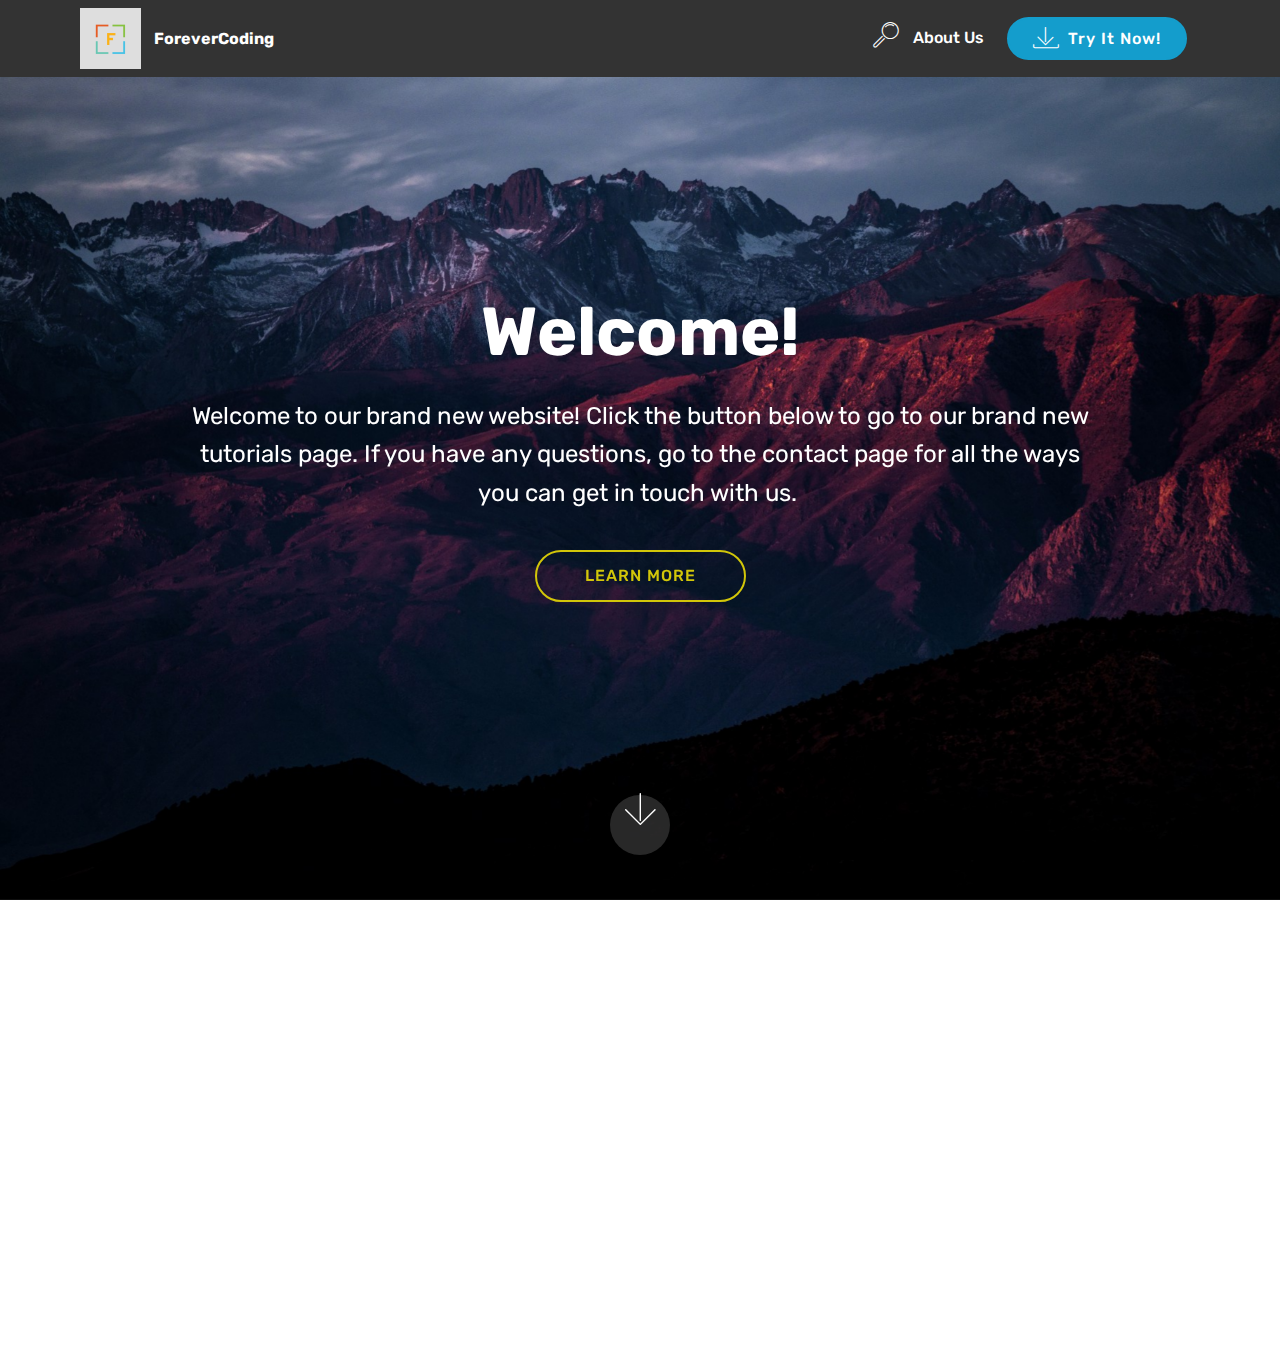
<file: index.html>
<!DOCTYPE html>
<html>
<head>
  <!-- Site made with Mobirise Website Builder v4.3.2, https://mobirise.com -->
  <meta charset="UTF-8">
  <meta http-equiv="X-UA-Compatible" content="IE=edge">
  <meta name="generator" content="Mobirise v4.3.2, mobirise.com">
  <meta name="viewport" content="width=device-width, initial-scale=1">
  <link rel="shortcut icon" href="assets/images/newlogo-118x118.png" type="image/x-icon">
  <meta name="description" content="">
  <title>Home</title>
  <link rel="stylesheet" href="assets/web/assets/mobirise-icons/mobirise-icons.css">
  <link rel="stylesheet" href="assets/tether/tether.min.css">
  <link rel="stylesheet" href="assets/bootstrap/css/bootstrap.min.css">
  <link rel="stylesheet" href="assets/bootstrap/css/bootstrap-grid.min.css">
  <link rel="stylesheet" href="assets/bootstrap/css/bootstrap-reboot.min.css">
  <link rel="stylesheet" href="assets/socicon/css/styles.css">
  <link rel="stylesheet" href="assets/dropdown/css/style.css">
  <link rel="stylesheet" href="assets/theme/css/style.css">
  <link rel="stylesheet" href="assets/mobirise/css/mbr-additional.css" type="text/css">
  
  
  
</head>
<body>
<section class="menu cid-qwHhP4NdBX" once="menu" id="menu1-e" data-rv-view="84">

    

    <nav class="navbar navbar-expand beta-menu navbar-dropdown align-items-center navbar-fixed-top navbar-toggleable-sm">
        <button class="navbar-toggler navbar-toggler-right" type="button" data-toggle="collapse" data-target="#navbarSupportedContent" aria-controls="navbarSupportedContent" aria-expanded="false" aria-label="Toggle navigation">
            <div class="hamburger">
                <span></span>
                <span></span>
                <span></span>
                <span></span>
            </div>
        </button>
        <div class="menu-logo">
            <div class="navbar-brand">
                <span class="navbar-logo">
                    <a href="index.html">
                         <img src="assets/images/newlogo-118x118.png" alt="Mobirise" title="" media-simple="true" style="height: 3.8rem;">
                    </a>
                </span>
                <span class="navbar-caption-wrap"><a class="navbar-caption text-white display-4" href="#top">
                        ForeverCoding</a></span>
            </div>
        </div>
        <div class="collapse navbar-collapse" id="navbarSupportedContent">
            <ul class="navbar-nav nav-dropdown" data-app-modern-menu="true"><li class="nav-item">
                    <a class="nav-link link text-white display-4" href="https://mobirise.com">
                        <span class="mbri-search mbr-iconfont mbr-iconfont-btn"></span>
                        About Us
                    </a>
                </li></ul>
            <div class="navbar-buttons mbr-section-btn">
                <a class="btn btn-sm btn-primary display-4" href="https://mobirise.com">
                    <span class="mbri-save mbr-iconfont mbr-iconfont-btn "></span>
                    Try It Now!
                </a>
            </div>
        </div>
    </nav>
</section>

<section class="engine"><a href="https://mobirise.co/f">bootstrap builder</a></section><section class="cid-qwHhP8lMYr mbr-fullscreen mbr-parallax-background" id="header2-f" data-rv-view="86">

    

    

    <div class="container align-center">
        <div class="row justify-content-md-center">
            <div class="mbr-white col-md-10">
                <h1 class="mbr-section-title mbr-bold pb-3 mbr-fonts-style display-1">Welcome!</h1>
                
                <p class="mbr-text pb-3 mbr-fonts-style display-5">
                    Welcome to our brand new website! Click the button below to go to our brand new tutorials page. If you have any questions, go to the contact page for all the ways you can get in touch with us.&nbsp;</p>
                <div class="mbr-section-btn"><a class="btn btn-md btn-success-outline display-4" href="https://mobirise.com">LEARN MORE</a></div>
            </div>
        </div>
    </div>
    <div class="mbr-arrow hidden-sm-down" aria-hidden="true">
        <a href="#next">
            <i class="mbri-down mbr-iconfont"></i>
        </a>
    </div>
</section>

<section class="footer4 cid-qwHl8YDumh mbr-reveal" id="footer4-h" data-rv-view="89">

    

    

    <div class="container">
        <div class="media-container-row content mbr-white">
            <div class="col-md-3 col-sm-4">
                <div class="mb-3 img-logo">
                    <a href="https://mobirise.com/">
                        <img src="assets/images/newlogo-118x118.png" alt="Mobirise" title="" media-simple="true">
                    </a>
                </div>
                <p class="mb-3 mbr-fonts-style foot-title display-7">ForeverCoding</p>
                <p class="mbr-text mbr-fonts-style mbr-links-column display-7">About Us<br>Get in Touch<br></p>
            </div>
            <div class="col-md-4 col-sm-8">
                <p class="mb-4 foot-title mbr-fonts-style display-7"></p>
                <p class="mbr-text mbr-fonts-style foot-text display-7"></p>
            </div>
            <div class="col-md-4 offset-md-1 col-sm-12">
                <p class="mb-4 foot-title mbr-fonts-style display-7">
                    SUBSCRIBE
                </p>
                <p class="mbr-text mbr-fonts-style form-text display-7">Subscribe to our newsletter</p>
                <div class="media-container-column" data-form-type="formoid">
                    <div data-form-alert="" hidden="" class="align-center">
                        Thanks for filling out the form!
                    </div>

                    <form class="form-inline" action="https://mobirise.com/" method="post" data-form-title="Mobirise Form">
                        <input type="hidden" value="WhiecePzI7mO9bAXF0bOKcQvUzitoXgabr84Uc3dcx5MAmUGxvaOHP94eMYqdWjQ6bNiz5Ndfe6JAuSLXmAmv0W2Su9L1nO0EWAUpoyHIih14iODIfFe7IbrFTzGEp2R" data-form-email="true">
                        <div class="form-group">
                            <input type="email" class="form-control input-sm input-inverse my-2" name="email" required="" data-form-field="Email" placeholder="Email" id="email-footer4-h">
                        </div>
                        <div class="input-group-btn m-2">
                            <button href="" class="btn btn-primary display-4" type="submit" role="button">Subscribe</button>
                        </div>
                    </form>
                </div>
                <p class="mb-4 mbr-fonts-style foot-title display-7">
                    CONNECT WITH US
                </p>
                <div class="social-list pl-0 mb-0">
                        <div class="soc-item">
                            <a href="https://twitter.com/ForeverCodingHQ" target="_blank">
                                <span class="mbr-iconfont mbr-iconfont-social socicon-twitter socicon" media-simple="true"></span>
                            </a>
                        </div>
                        <div class="soc-item">
                            <a href="https://www.facebook.com/pages/Mobirise/1616226671953247" target="_blank">
                                <span class="socicon-facebook socicon mbr-iconfont mbr-iconfont-social" media-simple="true"></span>
                            </a>
                        </div>
                        <div class="soc-item">
                            <a href="https://www.youtube.com/c/mobirise" target="_blank">
                                <span class="socicon-youtube socicon mbr-iconfont mbr-iconfont-social" media-simple="true"></span>
                            </a>
                        </div>
                        <div class="soc-item">
                            <a href="https://instagram.com/mobirise" target="_blank">
                                <span class="socicon-instagram socicon mbr-iconfont mbr-iconfont-social" media-simple="true"></span>
                            </a>
                        </div>
                        <div class="soc-item">
                            <a href="https://plus.google.com/u/0/+Mobirise" target="_blank">
                                <span class="socicon-googleplus socicon mbr-iconfont mbr-iconfont-social" media-simple="true"></span>
                            </a>
                        </div>
                        
                </div>
            </div>
        </div>
        <div class="footer-lower">
            <div class="media-container-row">
                <div class="col-sm-12">
                    <hr>
                </div>
            </div>
            <div class="media-container-row mbr-white">
                <div class="col-sm-12 copyright">
                    <p class="mbr-text mbr-fonts-style display-7">
                        © Copyright 2017 ForeverCoding - All Rights Reserved.&nbsp;</p>
                </div>
            </div>
        </div>
    </div>
</section>


  <script src="assets/web/assets/jquery/jquery.min.js"></script>
  <script src="assets/popper/popper.min.js"></script>
  <script src="assets/tether/tether.min.js"></script>
  <script src="assets/bootstrap/js/bootstrap.min.js"></script>
  <script src="assets/smooth-scroll/smooth-scroll.js"></script>
  <script src="assets/touch-swipe/jquery.touch-swipe.min.js"></script>
  <script src="assets/jarallax/jarallax.min.js"></script>
  <script src="assets/dropdown/js/script.min.js"></script>
  <script src="assets/theme/js/script.js"></script>
  <script src="assets/formoid/formoid.min.js"></script>
  
  
</body>
</html>
</file>
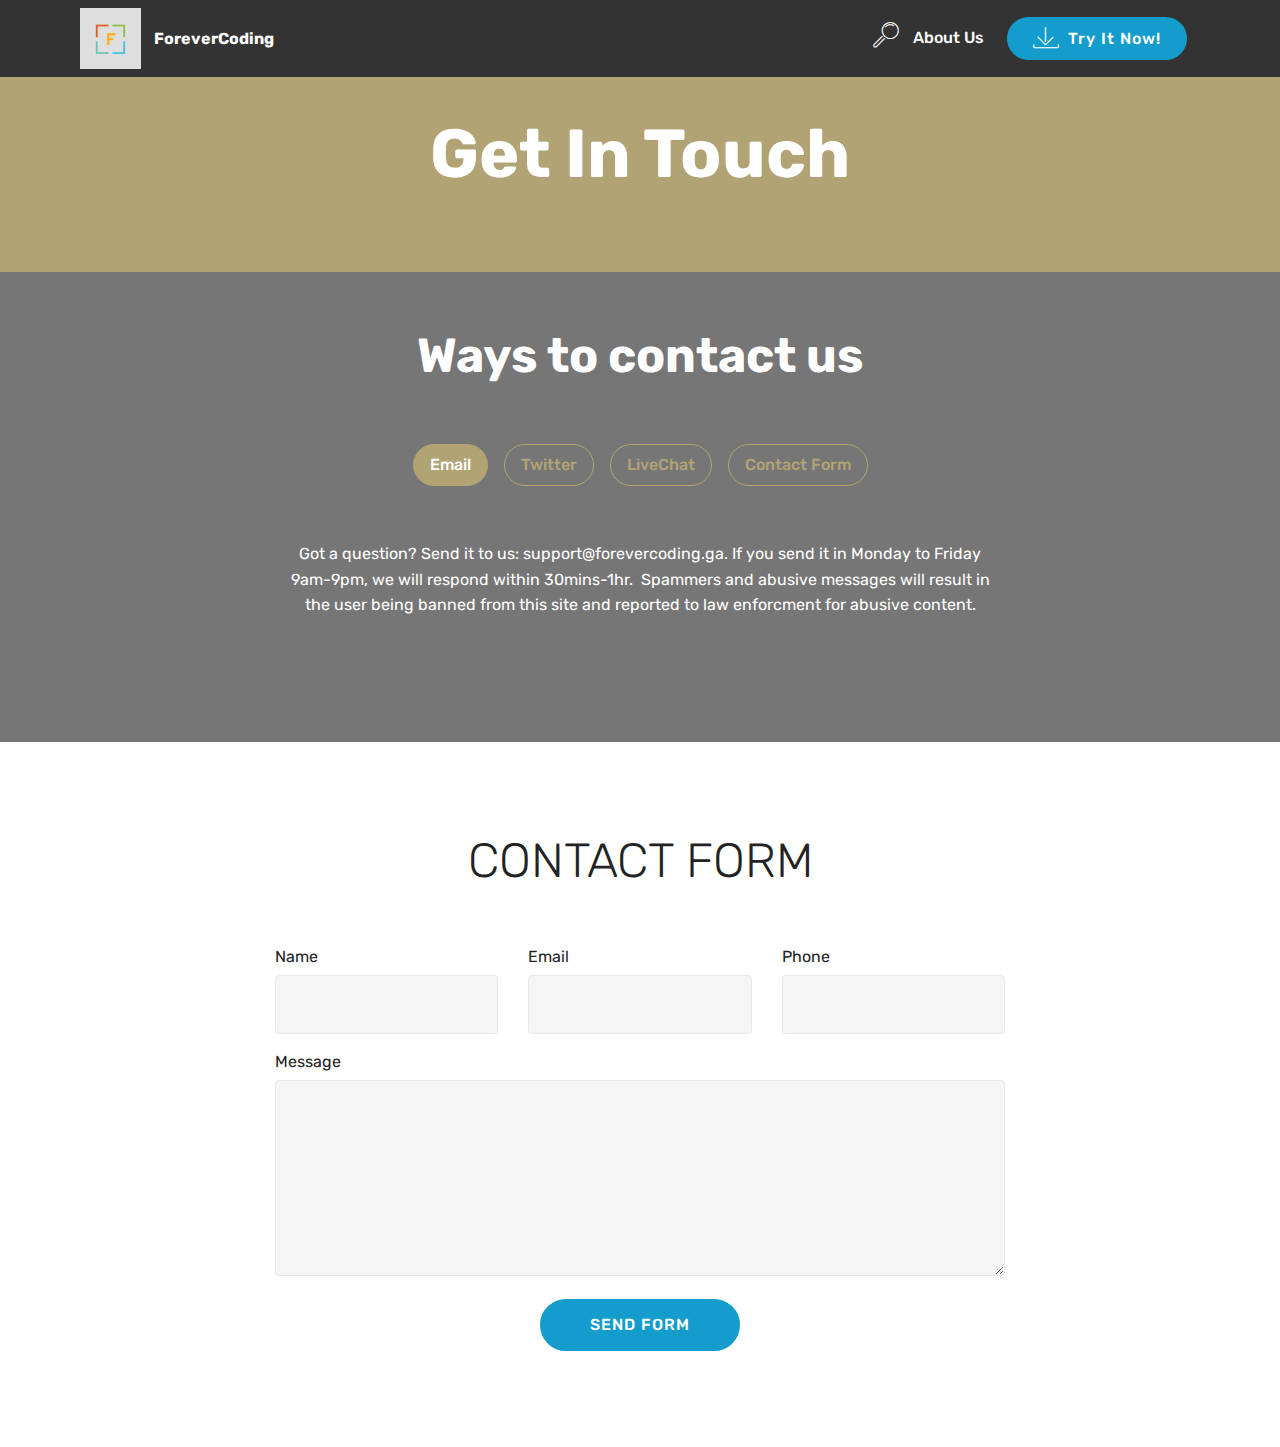
<file: page1.html>
<!DOCTYPE html>
<html>
<head>
  <!-- Site made with Mobirise Website Builder v4.3.2, https://mobirise.com -->
  <meta charset="UTF-8">
  <meta http-equiv="X-UA-Compatible" content="IE=edge">
  <meta name="generator" content="Mobirise v4.3.2, mobirise.com">
  <meta name="viewport" content="width=device-width, initial-scale=1">
  <link rel="shortcut icon" href="assets/images/newlogo-118x118.png" type="image/x-icon">
  <meta name="description" content="Website Creator Description">
  <title>Get In Touch | ForeverCoding</title>
  <link rel="stylesheet" href="assets/web/assets/mobirise-icons/mobirise-icons.css">
  <link rel="stylesheet" href="assets/tether/tether.min.css">
  <link rel="stylesheet" href="assets/bootstrap/css/bootstrap.min.css">
  <link rel="stylesheet" href="assets/bootstrap/css/bootstrap-grid.min.css">
  <link rel="stylesheet" href="assets/bootstrap/css/bootstrap-reboot.min.css">
  <link rel="stylesheet" href="assets/dropdown/css/style.css">
  <link rel="stylesheet" href="assets/theme/css/style.css">
  <link rel="stylesheet" href="assets/mobirise/css/mbr-additional.css" type="text/css">
  
  
  
</head>
<body>
<section class="menu cid-qwHhP4NdBX" once="menu" id="menu1-i" data-rv-view="92">

    

    <nav class="navbar navbar-expand beta-menu navbar-dropdown align-items-center navbar-fixed-top navbar-toggleable-sm">
        <button class="navbar-toggler navbar-toggler-right" type="button" data-toggle="collapse" data-target="#navbarSupportedContent" aria-controls="navbarSupportedContent" aria-expanded="false" aria-label="Toggle navigation">
            <div class="hamburger">
                <span></span>
                <span></span>
                <span></span>
                <span></span>
            </div>
        </button>
        <div class="menu-logo">
            <div class="navbar-brand">
                <span class="navbar-logo">
                    <a href="index.html">
                         <img src="assets/images/newlogo-118x118.png" alt="Mobirise" title="" media-simple="true" style="height: 3.8rem;">
                    </a>
                </span>
                <span class="navbar-caption-wrap"><a class="navbar-caption text-white display-4" href="#top">
                        ForeverCoding</a></span>
            </div>
        </div>
        <div class="collapse navbar-collapse" id="navbarSupportedContent">
            <ul class="navbar-nav nav-dropdown" data-app-modern-menu="true"><li class="nav-item">
                    <a class="nav-link link text-white display-4" href="https://mobirise.com">
                        <span class="mbri-search mbr-iconfont mbr-iconfont-btn"></span>
                        About Us
                    </a>
                </li></ul>
            <div class="navbar-buttons mbr-section-btn">
                <a class="btn btn-sm btn-primary display-4" href="https://mobirise.com">
                    <span class="mbri-save mbr-iconfont mbr-iconfont-btn "></span>
                    Try It Now!
                </a>
            </div>
        </div>
    </nav>
</section>

<section class="engine"><a href="https://mobirise.co/j">how to design your own website</a></section><section class="mbr-section content5 cid-qwInW398s1" id="content5-n" data-rv-view="94">

    

    

    <div class="container">
        <div class="media-container-row">
            <div class="title col-12 col-md-8">
                <h2 class="align-center mbr-bold mbr-white pb-3 mbr-fonts-style display-1">Get In Touch</h2>
                
                
                
            </div>
        </div>
    </div>
</section>

<section class="tabs1 cid-qwK41YEgnf" id="tabs1-s" data-rv-view="97">

    

    
    <div class="container">
        <h2 class="mbr-white align-center pb-5 mbr-fonts-style mbr-bold display-2">
            Ways to contact us</h2>
        <div class="media-container-row">
            <div class="col-12 col-md-8">
                <ul class="nav nav-tabs" role="tablist">
                    <li class="nav-item"><a class="nav-link mbr-fonts-style active display-7" role="tab" data-toggle="tab" href="#tabs1-s_tab0" aria-expanded="true">Email</a></li>
                    <li class="nav-item"><a class="nav-link mbr-fonts-style active display-7" role="tab" data-toggle="tab" href="#tabs1-s_tab1" aria-expanded="true">Twitter</a></li>
                    <li class="nav-item"><a class="nav-link mbr-fonts-style display-7" role="tab" data-toggle="tab" href="#tabs1-s_tab2" aria-expanded="false">LiveChat</a></li>
                    <li class="nav-item"><a class="nav-link mbr-fonts-style active display-7" role="tab" data-toggle="tab" href="#tabs1-s_tab3" aria-expanded="true">Contact Form</a></li>
                    
                    
                </ul>
                <div class="tab-content">
                    <div id="tab1" class="tab-pane in active" role="tabpanel">
                        <div class="row">
                            <div class="col-md-12">
                                <p class="mbr-text py-5 mbr-fonts-style display-7">
                                    Got a question? Send it to us: support@forevercoding.ga. If you send it in Monday to Friday 9am-9pm, we will respond within 30mins-1hr. &nbsp;Spammers and abusive messages will result in the user being banned from this site and reported to law enforcment for abusive content.</p>
                            </div>
                        </div>
                    </div>
                    <div id="tab2" class="tab-pane" role="tabpanel">
                        <div class="row">
                            <div class="col-md-12">
                                <p class="mbr-text py-5 mbr-fonts-style display-7">Why not send us a tweet? The support team will be more than happy to answer your questions. You can mention our username @ask4evercoding or DM us.&nbsp;Spammers and abusive messages will result in the user being banned from this site and reported to law enforcment for abusive content.</p>
                            </div>
                        </div>
                    </div>
                    <div id="tab3" class="tab-pane" role="tabpanel">
                        <div class="row">
                            <div class="col-md-12">
                                <p class="mbr-text py-5 mbr-fonts-style display-7">We are also available on LiveChat Monday to Friday 9am-9pm.&nbsp;Spammers and abusive messages will result in the user being banned from this site and reported to law enforcment for abusive content.</p>
                            </div>
                        </div>
                    </div>
                    <div id="tab4" class="tab-pane" role="tabpanel">
                        <div class="row">
                            <div class="col-md-12">
                                <p class="mbr-text py-5 mbr-fonts-style display-7">You can also try the Contact Form below. We require your name and a <strong>VALID </strong>email address to contact you.&nbsp;Spammers and abusive messages will result in the user being banned from this site and reported to law enforcment for abusive content.</p>
                            </div>
                        </div>
                    </div>
                    
                    
                </div>
            </div>
        </div>
    </div>
</section>

<section class="mbr-section form1 cid-qwK3XkIcFu" id="form1-r" data-rv-view="100">

    

    
    <div class="container">
        <div class="row justify-content-center">
            <div class="title col-12 col-lg-8">
                <h2 class="mbr-section-title align-center pb-3 mbr-fonts-style display-2">
                    CONTACT FORM
                </h2>
                
            </div>
        </div>
    </div>
    <div class="container">
        <div class="row justify-content-center">
            <div class="media-container-column col-lg-8" data-form-type="formoid">
                    <div data-form-alert="" hidden="">
                        Thanks for filling out the form!
                    </div>
            
                    <form class="mbr-form" action="https://mobirise.com/" method="post" data-form-title="Mobirise Form"><input type="hidden" data-form-email="true" value="xGnX/uV9Z6uOl5E3BKiLVoakRDHL75pfJMdegdMY2rMJu6p03sJXM/u95luMfGA1oAFH2RyP9ruGlVKhN6vvtCTr5bBbI5lYe/Y+FtsnER3dzAWDOYCekrsQnnQzCoPm">
                        <div class="row row-sm-offset">
                            <div class="col-md-4 multi-horizontal" data-for="name">
                                <div class="form-group">
                                    <label class="form-control-label mbr-fonts-style display-7" for="name-form1-r">Name</label>
                                    <input type="text" class="form-control" name="name" data-form-field="Name" required="" id="name-form1-r">
                                </div>
                            </div>
                            <div class="col-md-4 multi-horizontal" data-for="email">
                                <div class="form-group">
                                    <label class="form-control-label mbr-fonts-style display-7" for="email-form1-r">Email</label>
                                    <input type="email" class="form-control" name="email" data-form-field="Email" required="" id="email-form1-r">
                                </div>
                            </div>
                            <div class="col-md-4 multi-horizontal" data-for="phone">
                                <div class="form-group">
                                    <label class="form-control-label mbr-fonts-style display-7" for="phone-form1-r">Phone</label>
                                    <input type="tel" class="form-control" name="phone" data-form-field="Phone" id="phone-form1-r">
                                </div>
                            </div>
                        </div>
                        <div class="form-group" data-for="message">
                            <label class="form-control-label mbr-fonts-style display-7" for="message-form1-r">Message</label>
                            <textarea type="text" class="form-control" name="message" rows="7" data-form-field="Message" id="message-form1-r"></textarea>
                        </div>
            
                        <span class="input-group-btn">
                            <button href="" type="submit" class="btn btn-primary btn-form display-4">SEND FORM</button>
                        </span>
                    </form>
            </div>
        </div>
    </div>
</section>


  <script src="assets/web/assets/jquery/jquery.min.js"></script>
  <script src="assets/popper/popper.min.js"></script>
  <script src="assets/tether/tether.min.js"></script>
  <script src="assets/bootstrap/js/bootstrap.min.js"></script>
  <script src="assets/smooth-scroll/smooth-scroll.js"></script>
  <script src="assets/dropdown/js/script.min.js"></script>
  <script src="assets/touch-swipe/jquery.touch-swipe.min.js"></script>
  <script src="assets/theme/js/script.js"></script>
  <script src="assets/formoid/formoid.min.js"></script>
  
  
</body>
</html>
</file>
<file: assets/web/assets/mobirise-icons/mobirise-icons.css>
@font-face {
  font-family: 'MobiriseIcons';
  src:  url('mobirise-icons.eot?spat4u');
  src:  url('mobirise-icons.eot?spat4u#iefix') format('embedded-opentype'),
    url('mobirise-icons.ttf?spat4u') format('truetype'),
    url('mobirise-icons.woff?spat4u') format('woff'),
    url('mobirise-icons.svg?spat4u#MobiriseIcons') format('svg');
  font-weight: normal;
  font-style: normal;
}

[class^="mbri-"], [class*=" mbri-"] {
  /* use !important to prevent issues with browser extensions that change fonts */
  font-family: MobiriseIcons !important;
  speak: none;
  font-style: normal;
  font-weight: normal;
  font-variant: normal;
  text-transform: none;
  line-height: 1;

  /* Better Font Rendering =========== */
  -webkit-font-smoothing: antialiased;
  -moz-osx-font-smoothing: grayscale;
}

.mbri-add-submenu:before {
  content: "\e900";
}
.mbri-alert:before {
  content: "\e901";
}
.mbri-align-center:before {
  content: "\e902";
}
.mbri-align-justify:before {
  content: "\e903";
}
.mbri-align-left:before {
  content: "\e904";
}
.mbri-align-right:before {
  content: "\e905";
}
.mbri-android:before {
  content: "\e906";
}
.mbri-apple:before {
  content: "\e907";
}
.mbri-arrow-down:before {
  content: "\e908";
}
.mbri-arrow-next:before {
  content: "\e909";
}
.mbri-arrow-prev:before {
  content: "\e90a";
}
.mbri-arrow-up:before {
  content: "\e90b";
}
.mbri-bold:before {
  content: "\e90c";
}
.mbri-bookmark:before {
  content: "\e90d";
}
.mbri-bootstrap:before {
  content: "\e90e";
}
.mbri-briefcase:before {
  content: "\e90f";
}
.mbri-browse:before {
  content: "\e910";
}
.mbri-bulleted-list:before {
  content: "\e911";
}
.mbri-calendar:before {
  content: "\e912";
}
.mbri-camera:before {
  content: "\e913";
}
.mbri-cart-add:before {
  content: "\e914";
}
.mbri-cart-full:before {
  content: "\e915";
}
.mbri-cash:before {
  content: "\e916";
}
.mbri-change-style:before {
  content: "\e917";
}
.mbri-chat:before {
  content: "\e918";
}
.mbri-clock:before {
  content: "\e919";
}
.mbri-close:before {
  content: "\e91a";
}
.mbri-cloud:before {
  content: "\e91b";
}
.mbri-code:before {
  content: "\e91c";
}
.mbri-contact-form:before {
  content: "\e91d";
}
.mbri-credit-card:before {
  content: "\e91e";
}
.mbri-cursor-click:before {
  content: "\e91f";
}
.mbri-cust-feedback:before {
  content: "\e920";
}
.mbri-database:before {
  content: "\e921";
}
.mbri-delivery:before {
  content: "\e922";
}
.mbri-desktop:before {
  content: "\e923";
}
.mbri-devices:before {
  content: "\e924";
}
.mbri-down:before {
  content: "\e925";
}
.mbri-download:before {
  content: "\e989";
}
.mbri-drag-n-drop:before {
  content: "\e927";
}
.mbri-drag-n-drop2:before {
  content: "\e928";
}
.mbri-edit:before {
  content: "\e929";
}
.mbri-edit2:before {
  content: "\e92a";
}
.mbri-error:before {
  content: "\e92b";
}
.mbri-extension:before {
  content: "\e92c";
}
.mbri-features:before {
  content: "\e92d";
}
.mbri-file:before {
  content: "\e92e";
}
.mbri-flag:before {
  content: "\e92f";
}
.mbri-folder:before {
  content: "\e930";
}
.mbri-gift:before {
  content: "\e931";
}
.mbri-github:before {
  content: "\e932";
}
.mbri-globe:before {
  content: "\e933";
}
.mbri-globe-2:before {
  content: "\e934";
}
.mbri-growing-chart:before {
  content: "\e935";
}
.mbri-hearth:before {
  content: "\e936";
}
.mbri-help:before {
  content: "\e937";
}
.mbri-home:before {
  content: "\e938";
}
.mbri-hot-cup:before {
  content: "\e939";
}
.mbri-idea:before {
  content: "\e93a";
}
.mbri-image-gallery:before {
  content: "\e93b";
}
.mbri-image-slider:before {
  content: "\e93c";
}
.mbri-info:before {
  content: "\e93d";
}
.mbri-italic:before {
  content: "\e93e";
}
.mbri-key:before {
  content: "\e93f";
}
.mbri-laptop:before {
  content: "\e940";
}
.mbri-layers:before {
  content: "\e941";
}
.mbri-left-right:before {
  content: "\e942";
}
.mbri-left:before {
  content: "\e943";
}
.mbri-letter:before {
  content: "\e944";
}
.mbri-like:before {
  content: "\e945";
}
.mbri-link:before {
  content: "\e946";
}
.mbri-lock:before {
  content: "\e947";
}
.mbri-login:before {
  content: "\e948";
}
.mbri-logout:before {
  content: "\e949";
}
.mbri-magic-stick:before {
  content: "\e94a";
}
.mbri-map-pin:before {
  content: "\e94b";
}
.mbri-menu:before {
  content: "\e94c";
}
.mbri-mobile:before {
  content: "\e94d";
}
.mbri-mobile2:before {
  content: "\e94e";
}
.mbri-mobirise:before {
  content: "\e94f";
}
.mbri-more-horizontal:before {
  content: "\e950";
}
.mbri-more-vertical:before {
  content: "\e951";
}
.mbri-music:before {
  content: "\e952";
}
.mbri-new-file:before {
  content: "\e953";
}
.mbri-numbered-list:before {
  content: "\e954";
}
.mbri-opened-folder:before {
  content: "\e955";
}
.mbri-pages:before {
  content: "\e956";
}
.mbri-paper-plane:before {
  content: "\e957";
}
.mbri-paperclip:before {
  content: "\e958";
}
.mbri-photo:before {
  content: "\e959";
}
.mbri-photos:before {
  content: "\e95a";
}
.mbri-pin:before {
  content: "\e95b";
}
.mbri-play:before {
  content: "\e95c";
}
.mbri-plus:before {
  content: "\e95d";
}
.mbri-preview:before {
  content: "\e95e";
}
.mbri-print:before {
  content: "\e95f";
}
.mbri-protect:before {
  content: "\e960";
}
.mbri-question:before {
  content: "\e961";
}
.mbri-quote-left:before {
  content: "\e962";
}
.mbri-quote-right:before {
  content: "\e963";
}
.mbri-refresh:before {
  content: "\e964";
}
.mbri-responsive:before {
  content: "\e965";
}
.mbri-right:before {
  content: "\e966";
}
.mbri-rocket:before {
  content: "\e967";
}
.mbri-sad-face:before {
  content: "\e968";
}
.mbri-sale:before {
  content: "\e969";
}
.mbri-save:before {
  content: "\e96a";
}
.mbri-search:before {
  content: "\e96b";
}
.mbri-setting:before {
  content: "\e96c";
}
.mbri-setting2:before {
  content: "\e96d";
}
.mbri-setting3:before {
  content: "\e96e";
}
.mbri-share:before {
  content: "\e96f";
}
.mbri-shopping-bag:before {
  content: "\e970";
}
.mbri-shopping-basket:before {
  content: "\e971";
}
.mbri-shopping-cart:before {
  content: "\e972";
}
.mbri-sites:before {
  content: "\e973";
}
.mbri-smile-face:before {
  content: "\e974";
}
.mbri-speed:before {
  content: "\e975";
}
.mbri-star:before {
  content: "\e976";
}
.mbri-success:before {
  content: "\e977";
}
.mbri-sun:before {
  content: "\e978";
}
.mbri-sun2:before {
  content: "\e979";
}
.mbri-tablet:before {
  content: "\e97a";
}
.mbri-tablet-vertical:before {
  content: "\e97b";
}
.mbri-target:before {
  content: "\e97c";
}
.mbri-timer:before {
  content: "\e97d";
}
.mbri-to-ftp:before {
  content: "\e97e";
}
.mbri-to-local-drive:before {
  content: "\e97f";
}
.mbri-touch-swipe:before {
  content: "\e980";
}
.mbri-touch:before {
  content: "\e981";
}
.mbri-trash:before {
  content: "\e982";
}
.mbri-underline:before {
  content: "\e983";
}
.mbri-unlink:before {
  content: "\e984";
}
.mbri-unlock:before {
  content: "\e985";
}
.mbri-up-down:before {
  content: "\e986";
}
.mbri-up:before {
  content: "\e987";
}
.mbri-update:before {
  content: "\e988";
}
.mbri-upload:before {
 content: "\e926"; 
}
.mbri-user:before {
  content: "\e98a";
}
.mbri-user2:before {
  content: "\e98b";
}
.mbri-users:before {
  content: "\e98c";
}
.mbri-video:before {
  content: "\e98d";
}
.mbri-video-play:before {
  content: "\e98e";
}
.mbri-watch:before {
  content: "\e98f";
}
.mbri-website-theme:before {
  content: "\e990";
}
.mbri-wifi:before {
  content: "\e991";
}
.mbri-windows:before {
  content: "\e992";
}
.mbri-zoom-out:before {
  content: "\e993";
}
.mbri-redo:before {
  content: "\e994";
}
.mbri-undo:before {
  content: "\e995";
}
</file>
<file: assets/socicon/css/styles.css>
@charset "UTF-8";

@font-face {
  font-family: "socicon";
  src:url("../fonts/socicon.eot");
  src:url("../fonts/socicon.eot?#iefix") format("embedded-opentype"),
    url("../fonts/socicon.woff") format("woff"),
    url("../fonts/socicon.ttf") format("truetype"),
    url("../fonts/socicon.svg#socicon") format("svg");
  font-weight: normal;
  font-style: normal;

}

[data-icon]:before {
  font-family: "socicon" !important;
  content: attr(data-icon);
  font-style: normal !important;
  font-weight: normal !important;
  font-variant: normal !important;
  text-transform: none !important;
  speak: none;
  line-height: 1;
  -webkit-font-smoothing: antialiased;
  -moz-osx-font-smoothing: grayscale;
}

[class^="socicon-"]:before,
[class*=" socicon-"]:before {
  font-family: "socicon" !important;
  font-style: normal !important;
  font-weight: normal !important;
  font-variant: normal !important;
  text-transform: none !important;
  speak: none;
  line-height: 1;
  -webkit-font-smoothing: antialiased;
  -moz-osx-font-smoothing: grayscale;
}

.socicon-modelmayhem:before {
  content: "\e000";
}
.socicon-mixcloud:before {
  content: "\e001";
}
.socicon-drupal:before {
  content: "\e002";
}
.socicon-swarm:before {
  content: "\e003";
}
.socicon-istock:before {
  content: "\e004";
}
.socicon-yammer:before {
  content: "\e005";
}
.socicon-ello:before {
  content: "\e006";
}
.socicon-stackoverflow:before {
  content: "\e007";
}
.socicon-persona:before {
  content: "\e008";
}
.socicon-triplej:before {
  content: "\e009";
}
.socicon-houzz:before {
  content: "\e00a";
}
.socicon-rss:before {
  content: "\e00b";
}
.socicon-paypal:before {
  content: "\e00c";
}
.socicon-odnoklassniki:before {
  content: "\e00d";
}
.socicon-airbnb:before {
  content: "\e00e";
}
.socicon-periscope:before {
  content: "\e00f";
}
.socicon-outlook:before {
  content: "\e010";
}
.socicon-coderwall:before {
  content: "\e011";
}
.socicon-tripadvisor:before {
  content: "\e012";
}
.socicon-appnet:before {
  content: "\e013";
}
.socicon-goodreads:before {
  content: "\e014";
}
.socicon-tripit:before {
  content: "\e015";
}
.socicon-lanyrd:before {
  content: "\e016";
}
.socicon-slideshare:before {
  content: "\e017";
}
.socicon-buffer:before {
  content: "\e018";
}
.socicon-disqus:before {
  content: "\e019";
}
.socicon-vkontakte:before {
  content: "\e01a";
}
.socicon-whatsapp:before {
  content: "\e01b";
}
.socicon-patreon:before {
  content: "\e01c";
}
.socicon-storehouse:before {
  content: "\e01d";
}
.socicon-pocket:before {
  content: "\e01e";
}
.socicon-mail:before {
  content: "\e01f";
}
.socicon-blogger:before {
  content: "\e020";
}
.socicon-technorati:before {
  content: "\e021";
}
.socicon-reddit:before {
  content: "\e022";
}
.socicon-dribbble:before {
  content: "\e023";
}
.socicon-stumbleupon:before {
  content: "\e024";
}
.socicon-digg:before {
  content: "\e025";
}
.socicon-envato:before {
  content: "\e026";
}
.socicon-behance:before {
  content: "\e027";
}
.socicon-delicious:before {
  content: "\e028";
}
.socicon-deviantart:before {
  content: "\e029";
}
.socicon-forrst:before {
  content: "\e02a";
}
.socicon-play:before {
  content: "\e02b";
}
.socicon-zerply:before {
  content: "\e02c";
}
.socicon-wikipedia:before {
  content: "\e02d";
}
.socicon-apple:before {
  content: "\e02e";
}
.socicon-flattr:before {
  content: "\e02f";
}
.socicon-github:before {
  content: "\e030";
}
.socicon-renren:before {
  content: "\e031";
}
.socicon-friendfeed:before {
  content: "\e032";
}
.socicon-newsvine:before {
  content: "\e033";
}
.socicon-identica:before {
  content: "\e034";
}
.socicon-bebo:before {
  content: "\e035";
}
.socicon-zynga:before {
  content: "\e036";
}
.socicon-steam:before {
  content: "\e037";
}
.socicon-xbox:before {
  content: "\e038";
}
.socicon-windows:before {
  content: "\e039";
}
.socicon-qq:before {
  content: "\e03a";
}
.socicon-douban:before {
  content: "\e03b";
}
.socicon-meetup:before {
  content: "\e03c";
}
.socicon-playstation:before {
  content: "\e03d";
}
.socicon-android:before {
  content: "\e03e";
}
.socicon-snapchat:before {
  content: "\e03f";
}
.socicon-twitter:before {
  content: "\e040";
}
.socicon-facebook:before {
  content: "\e041";
}
.socicon-googleplus:before {
  content: "\e042";
}
.socicon-pinterest:before {
  content: "\e043";
}
.socicon-foursquare:before {
  content: "\e044";
}
.socicon-yahoo:before {
  content: "\e045";
}
.socicon-skype:before {
  content: "\e046";
}
.socicon-yelp:before {
  content: "\e047";
}
.socicon-feedburner:before {
  content: "\e048";
}
.socicon-linkedin:before {
  content: "\e049";
}
.socicon-viadeo:before {
  content: "\e04a";
}
.socicon-xing:before {
  content: "\e04b";
}
.socicon-myspace:before {
  content: "\e04c";
}
.socicon-soundcloud:before {
  content: "\e04d";
}
.socicon-spotify:before {
  content: "\e04e";
}
.socicon-grooveshark:before {
  content: "\e04f";
}
.socicon-lastfm:before {
  content: "\e050";
}
.socicon-youtube:before {
  content: "\e051";
}
.socicon-vimeo:before {
  content: "\e052";
}
.socicon-dailymotion:before {
  content: "\e053";
}
.socicon-vine:before {
  content: "\e054";
}
.socicon-flickr:before {
  content: "\e055";
}
.socicon-500px:before {
  content: "\e056";
}
.socicon-wordpress:before {
  content: "\e058";
}
.socicon-tumblr:before {
  content: "\e059";
}
.socicon-twitch:before {
  content: "\e05a";
}
.socicon-8tracks:before {
  content: "\e05b";
}
.socicon-amazon:before {
  content: "\e05c";
}
.socicon-icq:before {
  content: "\e05d";
}
.socicon-smugmug:before {
  content: "\e05e";
}
.socicon-ravelry:before {
  content: "\e05f";
}
.socicon-weibo:before {
  content: "\e060";
}
.socicon-baidu:before {
  content: "\e061";
}
.socicon-angellist:before {
  content: "\e062";
}
.socicon-ebay:before {
  content: "\e063";
}
.socicon-imdb:before {
  content: "\e064";
}
.socicon-stayfriends:before {
  content: "\e065";
}
.socicon-residentadvisor:before {
  content: "\e066";
}
.socicon-google:before {
  content: "\e067";
}
.socicon-yandex:before {
  content: "\e068";
}
.socicon-sharethis:before {
  content: "\e069";
}
.socicon-bandcamp:before {
  content: "\e06a";
}
.socicon-itunes:before {
  content: "\e06b";
}
.socicon-deezer:before {
  content: "\e06c";
}
.socicon-telegram:before {
  content: "\e06e";
}
.socicon-openid:before {
  content: "\e06f";
}
.socicon-amplement:before {
  content: "\e070";
}
.socicon-viber:before {
  content: "\e071";
}
.socicon-zomato:before {
  content: "\e072";
}
.socicon-draugiem:before {
  content: "\e074";
}
.socicon-endomodo:before {
  content: "\e075";
}
.socicon-filmweb:before {
  content: "\e076";
}
.socicon-stackexchange:before {
  content: "\e077";
}
.socicon-wykop:before {
  content: "\e078";
}
.socicon-teamspeak:before {
  content: "\e079";
}
.socicon-teamviewer:before {
  content: "\e07a";
}
.socicon-ventrilo:before {
  content: "\e07b";
}
.socicon-younow:before {
  content: "\e07c";
}
.socicon-raidcall:before {
  content: "\e07d";
}
.socicon-mumble:before {
  content: "\e07e";
}
.socicon-medium:before {
  content: "\e06d";
}
.socicon-bebee:before {
  content: "\e07f";
}
.socicon-hitbox:before {
  content: "\e080";
}
.socicon-reverbnation:before {
  content: "\e081";
}
.socicon-formulr:before {
  content: "\e082";
}
.socicon-instagram:before {
  content: "\e057";
}
.socicon-battlenet:before {
  content: "\e083";
}
.socicon-chrome:before {
  content: "\e084";
}
.socicon-discord:before {
  content: "\e086";
}
.socicon-issuu:before {
  content: "\e087";
}
.socicon-macos:before {
  content: "\e088";
}
.socicon-firefox:before {
  content: "\e089";
}
.socicon-opera:before {
  content: "\e08d";
}
.socicon-keybase:before {
  content: "\e090";
}
.socicon-alliance:before {
  content: "\e091";
}
.socicon-livejournal:before {
  content: "\e092";
}
.socicon-googlephotos:before {
  content: "\e093";
}
.socicon-horde:before {
  content: "\e094";
}
.socicon-etsy:before {
  content: "\e095";
}
.socicon-zapier:before {
  content: "\e096";
}
.socicon-google-scholar:before {
  content: "\e097";
}
.socicon-researchgate:before {
  content: "\e098";
}
.socicon-wechat:before {
  content: "\e099";
}
.socicon-strava:before {
  content: "\e09a";
}
.socicon-line:before {
  content: "\e09b";
}
.socicon-lyft:before {
  content: "\e09c";
}
.socicon-uber:before {
  content: "\e09d";
}
.socicon-songkick:before {
  content: "\e09e";
}
.socicon-viewbug:before {
  content: "\e09f";
}
.socicon-googlegroups:before {
  content: "\e0a0";
}
.socicon-quora:before {
  content: "\e073";
}
.socicon-diablo:before {
  content: "\e085";
}
.socicon-blizzard:before {
  content: "\e0a1";
}
.socicon-hearthstone:before {
  content: "\e08b";
}
.socicon-heroes:before {
  content: "\e08a";
}
.socicon-overwatch:before {
  content: "\e08c";
}
.socicon-warcraft:before {
  content: "\e08e";
}
.socicon-starcraft:before {
  content: "\e08f";
}
.socicon-beam:before {
  content: "\e0a2";
}
.socicon-curse:before {
  content: "\e0a3";
}
.socicon-player:before {
  content: "\e0a4";
}
.socicon-streamjar:before {
  content: "\e0a5";
}
.socicon-nintendo:before {
  content: "\e0a6";
}
.socicon-hellocoton:before {
  content: "\e0a7";
}
</file>
<file: assets/dropdown/css/style.css>
.navbar-dropdown {
  left: 0;
  padding: 0;
  position: absolute;
  right: 0;
  top: 0;
  transition: all 0.45s ease;
  z-index: 1030;
  background: #282828; }
  .navbar-dropdown .navbar-logo {
    margin-right: 0.8rem;
    transition: margin 0.3s ease-in-out;
    vertical-align: middle; }
    .navbar-dropdown .navbar-logo img {
      height: 3.125rem;
      transition: all 0.3s ease-in-out; }
    .navbar-dropdown .navbar-logo.mbr-iconfont {
      font-size: 3.125rem;
      line-height: 3.125rem; }
  .navbar-dropdown .navbar-caption {
    font-weight: 700;
    white-space: normal;
    vertical-align: -4px;
    line-height: 3.125rem !important; }
    .navbar-dropdown .navbar-caption, .navbar-dropdown .navbar-caption:hover {
      color: inherit;
      text-decoration: none; }
  .navbar-dropdown .mbr-iconfont + .navbar-caption {
    vertical-align: -1px; }
  .navbar-dropdown.navbar-fixed-top {
    position: fixed; }
  .navbar-dropdown .navbar-brand span {
    vertical-align: -4px; }
  .navbar-dropdown.bg-color.transparent {
    background: none; }
  .navbar-dropdown.navbar-short .navbar-brand {
    padding: 0.625rem 0; }
    .navbar-dropdown.navbar-short .navbar-brand span {
      vertical-align: -1px; }
  .navbar-dropdown.navbar-short .navbar-caption {
    line-height: 2.375rem !important;
    vertical-align: -2px; }
  .navbar-dropdown.navbar-short .navbar-logo {
    margin-right: 0.5rem; }
    .navbar-dropdown.navbar-short .navbar-logo img {
      height: 2.375rem; }
    .navbar-dropdown.navbar-short .navbar-logo.mbr-iconfont {
      font-size: 2.375rem;
      line-height: 2.375rem; }
  .navbar-dropdown.navbar-short .mbr-table-cell {
    height: 3.625rem; }
  .navbar-dropdown .navbar-close {
    left: 0.6875rem;
    position: fixed;
    top: 0.75rem;
    z-index: 1000; }
  .navbar-dropdown .hamburger-icon {
    content: "";
    display: inline-block;
    vertical-align: middle;
    width: 16px;
    -webkit-box-shadow: 0 -6px 0 1px #282828,0 0 0 1px #282828,0 6px 0 1px #282828;
    -moz-box-shadow: 0 -6px 0 1px #282828,0 0 0 1px #282828,0 6px 0 1px #282828;
    box-shadow: 0 -6px 0 1px #282828,0 0 0 1px #282828,0 6px 0 1px #282828; }

.dropdown-menu .dropdown-toggle[data-toggle="dropdown-submenu"]::after {
  border-bottom: 0.35em solid transparent;
  border-left: 0.35em solid;
  border-right: 0;
  border-top: 0.35em solid transparent;
  margin-left: 0.3rem; }

.dropdown-menu .dropdown-item:focus {
  outline: 0; }

.nav-dropdown {
  font-size: 0.75rem;
  font-weight: 500;
  height: auto !important; }
  .nav-dropdown .nav-btn {
    padding-left: 1rem; }
  .nav-dropdown .link {
    margin: .667em 1.667em;
    font-weight: 500;
    padding: 0;
    transition: color .2s ease-in-out; }
    .nav-dropdown .link.dropdown-toggle {
      margin-right: 2.583em; }
      .nav-dropdown .link.dropdown-toggle::after {
        margin-left: .25rem;
        border-top: 0.35em solid;
        border-right: 0.35em solid transparent;
        border-left: 0.35em solid transparent;
        border-bottom: 0; }
      .nav-dropdown .link.dropdown-toggle[aria-expanded="true"] {
        margin: 0;
        padding: 0.667em 3.263em  0.667em 1.667em; }
  .nav-dropdown .link::after,
  .nav-dropdown .dropdown-item::after {
    color: inherit; }
  .nav-dropdown .btn {
    font-size: 0.75rem;
    font-weight: 700;
    letter-spacing: 0;
    margin-bottom: 0;
    padding-left: 1.25rem;
    padding-right: 1.25rem; }
  .nav-dropdown .dropdown-menu {
    border-radius: 0;
    border: 0;
    left: 0;
    margin: 0;
    padding-bottom: 1.25rem;
    padding-top: 1.25rem;
    position: relative; }
  .nav-dropdown .dropdown-submenu {
    margin-left: 0.125rem;
    top: 0; }
  .nav-dropdown .dropdown-item {
    font-weight: 500;
    line-height: 2;
    padding: 0.3846em 4.615em 0.3846em 1.5385em;
    position: relative;
    transition: color .2s ease-in-out, background-color .2s ease-in-out; }
    .nav-dropdown .dropdown-item::after {
      margin-top: -0.3077em;
      position: absolute;
      right: 1.1538em;
      top: 50%; }
    .nav-dropdown .dropdown-item:focus, .nav-dropdown .dropdown-item:hover {
      background: none; }

@media (max-width: 767px) {
  .nav-dropdown.navbar-toggleable-sm {
    bottom: 0;
    display: none;
    left: 0;
    overflow-x: hidden;
    position: fixed;
    top: 0;
    transform: translateX(-100%);
    -ms-transform: translateX(-100%);
    -webkit-transform: translateX(-100%);
    width: 18.75rem;
    z-index: 999; } }
.nav-dropdown.navbar-toggleable-xl {
  bottom: 0;
  display: none;
  left: 0;
  overflow-x: hidden;
  position: fixed;
  top: 0;
  transform: translateX(-100%);
  -ms-transform: translateX(-100%);
  -webkit-transform: translateX(-100%);
  width: 18.75rem;
  z-index: 999; }

.nav-dropdown-sm {
  display: block !important;
  overflow-x: hidden;
  overflow: auto;
  padding-top: 3.875rem; }
  .nav-dropdown-sm::after {
    content: "";
    display: block;
    height: 3rem;
    width: 100%; }
  .nav-dropdown-sm.collapse.in ~ .navbar-close {
    display: block !important; }
  .nav-dropdown-sm.collapsing, .nav-dropdown-sm.collapse.in {
    transform: translateX(0);
    -ms-transform: translateX(0);
    -webkit-transform: translateX(0);
    transition: all 0.25s ease-out;
    -webkit-transition: all 0.25s ease-out;
    background: #282828; }
  .nav-dropdown-sm.collapsing[aria-expanded="false"] {
    transform: translateX(-100%);
    -ms-transform: translateX(-100%);
    -webkit-transform: translateX(-100%); }
  .nav-dropdown-sm .nav-item {
    display: block;
    margin-left: 0 !important;
    padding-left: 0; }
  .nav-dropdown-sm .link,
  .nav-dropdown-sm .dropdown-item {
    border-top: 1px dotted rgba(255, 255, 255, 0.1);
    font-size: 0.8125rem;
    line-height: 1.6;
    margin: 0 !important;
    padding: 0.875rem 2.4rem 0.875rem 1.5625rem !important;
    position: relative;
    white-space: normal; }
    .nav-dropdown-sm .link:focus, .nav-dropdown-sm .link:hover,
    .nav-dropdown-sm .dropdown-item:focus,
    .nav-dropdown-sm .dropdown-item:hover {
      background: rgba(0, 0, 0, 0.2) !important;
      color: #c0a375; }
  .nav-dropdown-sm .nav-btn {
    position: relative;
    padding: 1.5625rem 1.5625rem 0 1.5625rem; }
    .nav-dropdown-sm .nav-btn::before {
      border-top: 1px dotted rgba(255, 255, 255, 0.1);
      content: "";
      left: 0;
      position: absolute;
      top: 0;
      width: 100%; }
    .nav-dropdown-sm .nav-btn + .nav-btn {
      padding-top: 0.625rem; }
      .nav-dropdown-sm .nav-btn + .nav-btn::before {
        display: none; }
  .nav-dropdown-sm .btn {
    padding: 0.625rem 0; }
  .nav-dropdown-sm .dropdown-toggle[data-toggle="dropdown-submenu"]::after {
    margin-left: .25rem;
    border-top: 0.35em solid;
    border-right: 0.35em solid transparent;
    border-left: 0.35em solid transparent;
    border-bottom: 0; }
  .nav-dropdown-sm .dropdown-toggle[data-toggle="dropdown-submenu"][aria-expanded="true"]::after {
    border-top: 0;
    border-right: 0.35em solid transparent;
    border-left: 0.35em solid transparent;
    border-bottom: 0.35em solid; }
  .nav-dropdown-sm .dropdown-menu {
    margin: 0;
    padding: 0;
    position: relative;
    top: 0;
    left: 0;
    width: 100%;
    border: 0;
    float: none;
    border-radius: 0;
    background: none; }
  .nav-dropdown-sm .dropdown-submenu {
    left: 100%;
    margin-left: 0.125rem;
    margin-top: -1.25rem;
    top: 0; }

.navbar-toggleable-sm .nav-dropdown .dropdown-menu {
  position: absolute; }

.navbar-toggleable-sm .nav-dropdown .dropdown-submenu {
  left: 100%;
  margin-left: 0.125rem;
  margin-top: -1.25rem;
  top: 0; }

.navbar-toggleable-sm.opened .nav-dropdown .dropdown-menu {
  position: relative; }

.navbar-toggleable-sm.opened .nav-dropdown .dropdown-submenu {
  left: 0;
  margin-left: 00rem;
  margin-top: 0rem;
  top: 0; }

.is-builder .nav-dropdown.collapsing {
  transition: none !important; }

/*# sourceMappingURL=style.css.map */
</file>
<file: assets/theme/css/style.css>
/*!
 * Mobirise v4 theme (https://mobirise.com/)
 * Copyright 2017 Mobirise
 */
section {
  background-color: #eeeeee; }

section,
.container,
.container-fluid {
  position: relative;
  word-wrap: break-word; }

a.mbr-iconfont:hover {
  text-decoration: none; }

.article .lead p, .article .lead ul, .article .lead ol, .article .lead pre, .article .lead blockquote {
  margin-bottom: 0; }

a {
  font-style: normal;
  font-weight: 400;
  cursor: pointer; }
  a, a:hover {
    text-decoration: none; }

figure {
  margin-bottom: 0; }

body {
  color: #232323; }

h1, h2, h3, h4, h5, h6,
.h1, .h2, .h3, .h4, .h5, .h6,
.display-1, .display-2, .display-3, .display-4 {
  line-height: 1;
  word-break: break-word;
  word-wrap: break-word; }

b, strong {
  font-weight: bold; }

blockquote {
  padding: 10px 0 10px 20px;
  position: relative;
  border-left: 2px solid;
  border-color: #ff3366; }

input:-webkit-autofill, input:-webkit-autofill:hover, input:-webkit-autofill:focus, input:-webkit-autofill:active {
  transition-delay: 9999s;
  transition-property: background-color, color; }

textarea[type="hidden"] {
  display: none; }

body {
  position: relative; }

section {
  background-position: 50% 50%;
  background-repeat: no-repeat;
  background-size: cover; }
  section .mbr-background-video,
  section .mbr-background-video-preview {
    position: absolute;
    bottom: 0;
    left: 0;
    right: 0;
    top: 0; }

.hidden {
  visibility: hidden; }

.mbr-z-index20 {
  z-index: 20; }

/*! Base colors */
.mbr-white {
  color: #ffffff; }

.mbr-black {
  color: #000000; }

.mbr-bg-white {
  background-color: #ffffff; }

.mbr-bg-black {
  background-color: #000000; }

/*! Text-aligns */
.align-left {
  text-align: left; }

.align-center {
  text-align: center; }

.align-right {
  text-align: right; }

@media (max-width: 767px) {
  .align-left, .align-center, .align-right, .mbr-section-btn, .mbr-section-title {
    text-align: center; } }
/*! Font-weight  */
.mbr-light {
  font-weight: 300; }

.mbr-regular {
  font-weight: 400; }

.mbr-semibold {
  font-weight: 500; }

.mbr-bold {
  font-weight: 700; }

/*! Media  */
.media-size-item {
  -webkit-flex: 1 1 auto;
  -moz-flex: 1 1 auto;
  -ms-flex: 1 1 auto;
  -o-flex: 1 1 auto;
  flex: 1 1 auto; }

.media-content {
  -webkit-flex-basis: 100%;
  flex-basis: 100%; }

.media-container-row {
  display: -ms-flexbox;
  display: -webkit-flex;
  display: flex;
  -webkit-flex-direction: row;
  -ms-flex-direction: row;
  flex-direction: row;
  -webkit-flex-wrap: wrap;
  -ms-flex-wrap: wrap;
  flex-wrap: wrap;
  -webkit-justify-content: center;
  -ms-flex-pack: center;
  justify-content: center;
  -webkit-align-content: center;
  -ms-flex-line-pack: center;
  align-content: center;
  -webkit-align-items: start;
  -ms-flex-align: start;
  align-items: start; }
  .media-container-row .media-size-item {
    width: 400px; }

.media-container-column {
  display: -ms-flexbox;
  display: -webkit-flex;
  display: flex;
  -webkit-flex-direction: column;
  -ms-flex-direction: column;
  flex-direction: column;
  -webkit-flex-wrap: wrap;
  -ms-flex-wrap: wrap;
  flex-wrap: wrap;
  -webkit-justify-content: center;
  -ms-flex-pack: center;
  justify-content: center;
  -webkit-align-content: center;
  -ms-flex-line-pack: center;
  align-content: center;
  -webkit-align-items: stretch;
  -ms-flex-align: stretch;
  align-items: stretch; }
  .media-container-column > * {
    width: 100%; }

@media (min-width: 992px) {
  .media-container-row {
    -webkit-flex-wrap: nowrap;
    -ms-flex-wrap: nowrap;
    flex-wrap: nowrap; } }
figure {
  overflow: hidden; }

figure[mbr-media-size] {
  transition: width 0.1s; }

.mbr-figure img, .mbr-figure iframe {
  display: block;
  width: 100%; }

.card {
  background-color: transparent;
  border: none; }

.card-img {
  text-align: center;
  flex-shrink: 0; }

.media {
  max-width: 100%;
  margin: 0 auto; }

.mbr-figure {
  -ms-flex-item-align: center;
  -ms-grid-row-align: center;
  -webkit-align-self: center;
  align-self: center; }

.media-container > div {
  max-width: 100%; }

.mbr-figure img, .card-img img {
  width: 100%; }

@media (max-width: 991px) {
  .media-size-item {
    width: auto !important; }

  .media {
    width: auto; }

  .mbr-figure {
    width: 100% !important; } }
/*! Buttons */
.mbr-section-btn {
  margin-left: -.25rem;
  margin-right: -.25rem;
  font-size: 0; }

nav .mbr-section-btn {
  margin-left: 0rem;
  margin-right: 0rem; }

/*! Btn icon margin */
.btn .mbr-iconfont, .btn.btn-sm .mbr-iconfont {
  cursor: pointer;
  margin-right: 0.5rem; }

.btn.btn-md .mbr-iconfont, .btn.btn-md .mbr-iconfont {
  margin-right: 0.8rem; }

.mbr-regular {
  font-weight: 400; }

.mbr-semibold {
  font-weight: 500; }

.mbr-bold {
  font-weight: 700; }

[type="submit"] {
  -webkit-appearance: none; }

/*! Full-screen */
.mbr-fullscreen .mbr-overlay {
  min-height: 100vh; }

.mbr-fullscreen {
  display: flex;
  display: -webkit-flex;
  display: -moz-flex;
  display: -ms-flex;
  display: -o-flex;
  align-items: center;
  -webkit-align-items: center;
  min-height: 100vh;
  padding-top: 3rem;
  padding-bottom: 3rem; }

/*! Map */
.map {
  height: 25rem;
  position: relative; }
  .map iframe {
    width: 100%;
    height: 100%; }

/* Form */
.form-asterisk {
  font-family: initial;
  position: absolute;
  top: -2px;
  font-weight: normal; }

/*! Scroll to top arrow */
.mbr-arrow-up {
  bottom: 25px;
  right: 90px;
  position: fixed;
  text-align: right;
  z-index: 5000;
  color: #ffffff;
  font-size: 32px;
  transform: rotate(180deg);
  -webkit-transform: rotate(180deg); }

.mbr-arrow-up a {
  background: rgba(0, 0, 0, 0.2);
  border-radius: 3px;
  color: #fff;
  display: inline-block;
  height: 60px;
  width: 60px;
  outline-style: none !important;
  position: relative;
  text-decoration: none;
  transition: all .3s ease-in-out;
  cursor: pointer;
  text-align: center; }
  .mbr-arrow-up a:hover {
    background-color: rgba(0, 0, 0, 0.4); }
  .mbr-arrow-up a i {
    line-height: 60px; }

.mbr-arrow-up-icon {
  display: block;
  color: #fff; }

.mbr-arrow-up-icon::before {
  content: "\203a";
  display: inline-block;
  font-family: serif;
  font-size: 32px;
  line-height: 1;
  font-style: normal;
  position: relative;
  top: 6px;
  left: -4px;
  -webkit-transform: rotate(-90deg);
  transform: rotate(-90deg); }

/*! Arrow Down */
.mbr-arrow {
  position: absolute;
  bottom: 45px;
  left: 50%;
  width: 60px;
  height: 60px;
  cursor: pointer;
  background-color: rgba(80, 80, 80, 0.5);
  border-radius: 50%;
  -webkit-transform: translateX(-50%);
  transform: translateX(-50%); }
  .mbr-arrow > a {
    display: inline-block;
    text-decoration: none;
    outline-style: none;
    -webkit-animation: arrowdown 1.7s ease-in-out infinite;
    animation: arrowdown 1.7s ease-in-out infinite; }
    .mbr-arrow > a > i {
      position: absolute;
      top: -2px;
      left: 15px;
      font-size: 2rem; }

@keyframes arrowdown {
  0% {
    transform: translateY(0px);
    -webkit-transform: translateY(0px); }
  50% {
    transform: translateY(-5px);
    -webkit-transform: translateY(-5px); }
  100% {
    transform: translateY(0px);
    -webkit-transform: translateY(0px); } }
@-webkit-keyframes arrowdown {
  0% {
    transform: translateY(0px);
    -webkit-transform: translateY(0px); }
  50% {
    transform: translateY(-5px);
    -webkit-transform: translateY(-5px); }
  100% {
    transform: translateY(0px);
    -webkit-transform: translateY(0px); } }
@media (max-width: 500px) {
  .mbr-arrow-up {
    left: 50%;
    right: auto;
    transform: translateX(-50%) rotate(180deg);
    -webkit-transform: translateX(-50%) rotate(180deg); } }
/*Gradients animation*/
@keyframes gradient-animation {
  from {
    background-position: 0% 100%;
    animation-timing-function: ease-in-out; }
  to {
    background-position: 100% 0%;
    animation-timing-function: ease-in-out; } }
@-webkit-keyframes gradient-animation {
  from {
    background-position: 0% 100%;
    animation-timing-function: ease-in-out; }
  to {
    background-position: 100% 0%;
    animation-timing-function: ease-in-out; } }
.bg-gradient {
  background-size: 200% 200%;
  animation: gradient-animation 5s infinite alternate;
  -webkit-animation: gradient-animation 5s infinite alternate; }

.menu .navbar-brand {
  display: -webkit-flex; }
  .menu .navbar-brand span {
    display: flex;
    display: -webkit-flex; }
  .menu .navbar-brand .navbar-caption-wrap {
    display: -webkit-flex; }
  .menu .navbar-brand .navbar-logo img {
    display: -webkit-flex; }
@media (min-width: 768px) and (max-width: 991px) {
  .menu .navbar-toggleable-sm .navbar-nav {
    display: -webkit-box;
    display: -webkit-flex;
    display: -ms-flexbox; } }
@media (min-width: 992px) {
  .menu .navbar-nav.nav-dropdown {
    display: -webkit-flex; }
  .menu .navbar-toggleable-sm .navbar-collapse {
    display: -webkit-flex !important; } }

/*# sourceMappingURL=style.css.map */
.engine {
	position: absolute;
	text-indent: -2400px;
	text-align: center;
	padding: 0;
	top: 0;
	left: -2400px;
}
</file>
<file: assets/mobirise/css/mbr-additional.css>
@import url(https://fonts.googleapis.com/css?family=Rubik:300,300i,400,400i,500,500i,700,700i,900,900i);





body {
  font-style: normal;
  line-height: 1.5;
}
.mbr-section-title {
  font-style: normal;
  line-height: 1.2;
}
.mbr-section-subtitle {
  line-height: 1.3;
}
.mbr-text {
  font-style: normal;
  line-height: 1.6;
}
.display-1 {
  font-family: 'Rubik', sans-serif;
  font-size: 4.25rem;
}
.display-1 > .mbr-iconfont {
  font-size: 6.8rem;
}
.display-2 {
  font-family: 'Rubik', sans-serif;
  font-size: 3rem;
}
.display-2 > .mbr-iconfont {
  font-size: 4.8rem;
}
.display-4 {
  font-family: 'Rubik', sans-serif;
  font-size: 1rem;
}
.display-4 > .mbr-iconfont {
  font-size: 1.6rem;
}
.display-5 {
  font-family: 'Rubik', sans-serif;
  font-size: 1.5rem;
}
.display-5 > .mbr-iconfont {
  font-size: 2.4rem;
}
.display-7 {
  font-family: 'Rubik', sans-serif;
  font-size: 1rem;
}
.display-7 > .mbr-iconfont {
  font-size: 1.6rem;
}
/* ---- Fluid typography for mobile devices ---- */
/* 1.4 - font scale ratio ( bootstrap == 1.42857 ) */
/* 100vw - current viewport width */
/* (48 - 20)  48 == 48rem == 768px, 20 == 20rem == 320px(minimal supported viewport) */
/* 0.65 - min scale variable, may vary */
@media (max-width: 768px) {
  .display-1 {
    font-size: 3.4rem;
    font-size: calc( 2.1374999999999997rem + (4.25 - 2.1374999999999997) * ((100vw - 20rem) / (48 - 20)));
    line-height: calc( 1.4 * (2.1374999999999997rem + (4.25 - 2.1374999999999997) * ((100vw - 20rem) / (48 - 20))));
  }
  .display-2 {
    font-size: 2.4rem;
    font-size: calc( 1.7rem + (3 - 1.7) * ((100vw - 20rem) / (48 - 20)));
    line-height: calc( 1.4 * (1.7rem + (3 - 1.7) * ((100vw - 20rem) / (48 - 20))));
  }
  .display-4 {
    font-size: 0.8rem;
    font-size: calc( 1rem + (1 - 1) * ((100vw - 20rem) / (48 - 20)));
    line-height: calc( 1.4 * (1rem + (1 - 1) * ((100vw - 20rem) / (48 - 20))));
  }
  .display-5 {
    font-size: 1.2rem;
    font-size: calc( 1.175rem + (1.5 - 1.175) * ((100vw - 20rem) / (48 - 20)));
    line-height: calc( 1.4 * (1.175rem + (1.5 - 1.175) * ((100vw - 20rem) / (48 - 20))));
  }
}
/* Buttons */
.btn {
  font-weight: 500;
  border-width: 2px;
  font-style: normal;
  letter-spacing: 1px;
  margin: .4rem .8rem;
  white-space: normal;
  -webkit-transition: all 0.3s ease-in-out;
  -moz-transition: all 0.3s ease-in-out;
  transition: all 0.3s ease-in-out;
  padding: 1rem 3rem;
  border-radius: 3px;
  display: inline-flex;
  align-items: center;
  justify-content: center;
  word-break: break-word;
}
.btn-sm {
  font-weight: 500;
  letter-spacing: 1px;
  -webkit-transition: all 0.3s ease-in-out;
  -moz-transition: all 0.3s ease-in-out;
  transition: all 0.3s ease-in-out;
  padding: 0.6rem 1.5rem;
  border-radius: 3px;
}
.btn-md {
  font-weight: 500;
  letter-spacing: 1px;
  margin: .4rem .8rem !important;
  -webkit-transition: all 0.3s ease-in-out;
  -moz-transition: all 0.3s ease-in-out;
  transition: all 0.3s ease-in-out;
  padding: 1rem 3rem;
  border-radius: 3px;
}
.btn-lg {
  font-weight: 500;
  letter-spacing: 1px;
  margin: .4rem .8rem !important;
  -webkit-transition: all 0.3s ease-in-out;
  -moz-transition: all 0.3s ease-in-out;
  transition: all 0.3s ease-in-out;
  padding: 1.2rem 3.2rem;
  border-radius: 3px;
}
.bg-primary {
  background-color: #149dcc !important;
}
.bg-success {
  background-color: #f7ed4a !important;
}
.bg-info {
  background-color: #82786e !important;
}
.bg-warning {
  background-color: #879a9f !important;
}
.bg-danger {
  background-color: #b1a374 !important;
}
.btn-primary,
.btn-primary:active {
  background-color: #149dcc;
  border-color: #149dcc;
  color: #ffffff;
}
.btn-primary:hover,
.btn-primary:focus,
.btn-primary.focus,
.btn-primary.active {
  color: #ffffff;
  background-color: #0d6786;
  border-color: #0d6786;
}
.btn-primary.disabled,
.btn-primary:disabled {
  color: #ffffff !important;
  background-color: #0d6786 !important;
  border-color: #0d6786 !important;
}
.btn-secondary,
.btn-secondary:active {
  background-color: #ff3366;
  border-color: #ff3366;
  color: #ffffff;
}
.btn-secondary:hover,
.btn-secondary:focus,
.btn-secondary.focus,
.btn-secondary.active {
  color: #ffffff;
  background-color: #e50039;
  border-color: #e50039;
}
.btn-secondary.disabled,
.btn-secondary:disabled {
  color: #ffffff !important;
  background-color: #e50039 !important;
  border-color: #e50039 !important;
}
.btn-info,
.btn-info:active {
  background-color: #82786e;
  border-color: #82786e;
  color: #ffffff;
}
.btn-info:hover,
.btn-info:focus,
.btn-info.focus,
.btn-info.active {
  color: #ffffff;
  background-color: #59524b;
  border-color: #59524b;
}
.btn-info.disabled,
.btn-info:disabled {
  color: #ffffff !important;
  background-color: #59524b !important;
  border-color: #59524b !important;
}
.btn-success,
.btn-success:active {
  background-color: #f7ed4a;
  border-color: #f7ed4a;
  color: #ffffff;
}
.btn-success:hover,
.btn-success:focus,
.btn-success.focus,
.btn-success.active {
  color: #ffffff;
  background-color: #eadd0a;
  border-color: #eadd0a;
}
.btn-success.disabled,
.btn-success:disabled {
  color: #ffffff !important;
  background-color: #eadd0a !important;
  border-color: #eadd0a !important;
}
.btn-warning,
.btn-warning:active {
  background-color: #879a9f;
  border-color: #879a9f;
  color: #ffffff;
}
.btn-warning:hover,
.btn-warning:focus,
.btn-warning.focus,
.btn-warning.active {
  color: #ffffff;
  background-color: #617479;
  border-color: #617479;
}
.btn-warning.disabled,
.btn-warning:disabled {
  color: #ffffff !important;
  background-color: #617479 !important;
  border-color: #617479 !important;
}
.btn-danger,
.btn-danger:active {
  background-color: #b1a374;
  border-color: #b1a374;
  color: #ffffff;
}
.btn-danger:hover,
.btn-danger:focus,
.btn-danger.focus,
.btn-danger.active {
  color: #ffffff;
  background-color: #8b7d4e;
  border-color: #8b7d4e;
}
.btn-danger.disabled,
.btn-danger:disabled {
  color: #ffffff !important;
  background-color: #8b7d4e !important;
  border-color: #8b7d4e !important;
}
.btn-white {
  color: #333333 !important;
}
.btn-white,
.btn-white:active {
  background-color: #ffffff;
  border-color: #ffffff;
  color: #ffffff;
}
.btn-white:hover,
.btn-white:focus,
.btn-white.focus,
.btn-white.active {
  color: #ffffff;
  background-color: #d4d4d4;
  border-color: #d4d4d4;
}
.btn-white.disabled,
.btn-white:disabled {
  color: #ffffff !important;
  background-color: #d4d4d4 !important;
  border-color: #d4d4d4 !important;
}
.btn-black,
.btn-black:active {
  background-color: #333333;
  border-color: #333333;
  color: #ffffff;
}
.btn-black:hover,
.btn-black:focus,
.btn-black.focus,
.btn-black.active {
  color: #ffffff;
  background-color: #0d0d0d;
  border-color: #0d0d0d;
}
.btn-black.disabled,
.btn-black:disabled {
  color: #ffffff !important;
  background-color: #0d0d0d !important;
  border-color: #0d0d0d !important;
}
.btn-primary-outline,
.btn-primary-outline:active {
  background: none;
  border-color: #0b566f;
  color: #0b566f;
}
.btn-primary-outline:hover,
.btn-primary-outline:focus,
.btn-primary-outline.focus,
.btn-primary-outline.active {
  color: #ffffff;
  background-color: #149dcc;
  border-color: #149dcc;
}
.btn-primary-outline.disabled,
.btn-primary-outline:disabled {
  color: #ffffff !important;
  background-color: #149dcc !important;
  border-color: #149dcc !important;
}
.btn-secondary-outline,
.btn-secondary-outline:active {
  background: none;
  border-color: #cc0033;
  color: #cc0033;
}
.btn-secondary-outline:hover,
.btn-secondary-outline:focus,
.btn-secondary-outline.focus,
.btn-secondary-outline.active {
  color: #ffffff;
  background-color: #ff3366;
  border-color: #ff3366;
}
.btn-secondary-outline.disabled,
.btn-secondary-outline:disabled {
  color: #ffffff !important;
  background-color: #ff3366 !important;
  border-color: #ff3366 !important;
}
.btn-info-outline,
.btn-info-outline:active {
  background: none;
  border-color: #4b453f;
  color: #4b453f;
}
.btn-info-outline:hover,
.btn-info-outline:focus,
.btn-info-outline.focus,
.btn-info-outline.active {
  color: #ffffff;
  background-color: #82786e;
  border-color: #82786e;
}
.btn-info-outline.disabled,
.btn-info-outline:disabled {
  color: #ffffff !important;
  background-color: #82786e !important;
  border-color: #82786e !important;
}
.btn-success-outline,
.btn-success-outline:active {
  background: none;
  border-color: #d2c609;
  color: #d2c609;
}
.btn-success-outline:hover,
.btn-success-outline:focus,
.btn-success-outline.focus,
.btn-success-outline.active {
  color: #ffffff;
  background-color: #f7ed4a;
  border-color: #f7ed4a;
}
.btn-success-outline.disabled,
.btn-success-outline:disabled {
  color: #ffffff !important;
  background-color: #f7ed4a !important;
  border-color: #f7ed4a !important;
}
.btn-warning-outline,
.btn-warning-outline:active {
  background: none;
  border-color: #55666b;
  color: #55666b;
}
.btn-warning-outline:hover,
.btn-warning-outline:focus,
.btn-warning-outline.focus,
.btn-warning-outline.active {
  color: #ffffff;
  background-color: #879a9f;
  border-color: #879a9f;
}
.btn-warning-outline.disabled,
.btn-warning-outline:disabled {
  color: #ffffff !important;
  background-color: #879a9f !important;
  border-color: #879a9f !important;
}
.btn-danger-outline,
.btn-danger-outline:active {
  background: none;
  border-color: #7a6e45;
  color: #7a6e45;
}
.btn-danger-outline:hover,
.btn-danger-outline:focus,
.btn-danger-outline.focus,
.btn-danger-outline.active {
  color: #ffffff;
  background-color: #b1a374;
  border-color: #b1a374;
}
.btn-danger-outline.disabled,
.btn-danger-outline:disabled {
  color: #ffffff !important;
  background-color: #b1a374 !important;
  border-color: #b1a374 !important;
}
.btn-black-outline,
.btn-black-outline:active {
  background: none;
  border-color: #000000;
  color: #000000;
}
.btn-black-outline:hover,
.btn-black-outline:focus,
.btn-black-outline.focus,
.btn-black-outline.active {
  color: #ffffff;
  background-color: #333333;
  border-color: #333333;
}
.btn-black-outline.disabled,
.btn-black-outline:disabled {
  color: #ffffff !important;
  background-color: #333333 !important;
  border-color: #333333 !important;
}
.btn-white-outline,
.btn-white-outline:active,
.btn-white-outline.active {
  background: none;
  border-color: #ffffff;
  color: #ffffff;
}
.btn-white-outline:hover,
.btn-white-outline:focus,
.btn-white-outline.focus {
  color: #333333;
  background-color: #ffffff;
  border-color: #ffffff;
}
.text-primary {
  color: #149dcc !important;
}
.text-secondary {
  color: #ff3366 !important;
}
.text-success {
  color: #f7ed4a !important;
}
.text-info {
  color: #82786e !important;
}
.text-warning {
  color: #879a9f !important;
}
.text-danger {
  color: #b1a374 !important;
}
.text-white {
  color: #ffffff !important;
}
.text-black {
  color: #000000 !important;
}
a.text-primary:hover,
a.text-primary:focus {
  color: #0b566f !important;
}
a.text-secondary:hover,
a.text-secondary:focus {
  color: #cc0033 !important;
}
a.text-success:hover,
a.text-success:focus {
  color: #d2c609 !important;
}
a.text-info:hover,
a.text-info:focus {
  color: #4b453f !important;
}
a.text-warning:hover,
a.text-warning:focus {
  color: #55666b !important;
}
a.text-danger:hover,
a.text-danger:focus {
  color: #7a6e45 !important;
}
a.text-white:hover,
a.text-white:focus {
  color: #b3b3b3 !important;
}
a.text-black:hover,
a.text-black:focus {
  color: #4d4d4d !important;
}
.alert-success {
  background-color: #70c770;
}
.alert-info {
  background-color: #82786e;
}
.alert-warning {
  background-color: #879a9f;
}
.alert-danger {
  background-color: #b1a374;
}
.mbr-section-btn a.btn:not(.btn-form) {
  border-radius: 100px;
}
.mbr-section-btn a.btn:not(.btn-form):hover {
  box-shadow: 0 10px 40px 0 rgba(0, 0, 0, 0.2);
}
.mbr-gallery-filter li a {
  border-radius: 100px !important;
}
.mbr-gallery-filter li.active .btn {
  background-color: #149dcc;
  border-color: #149dcc;
  color: #ffffff;
}
.mbr-gallery-filter li.active .btn:focus {
  box-shadow: none;
}
.nav-tabs .nav-link {
  border-radius: 100px !important;
}
.btn-form {
  border-radius: 0;
}
.btn-form:hover {
  cursor: pointer;
}
a,
a:hover {
  color: #149dcc;
}
.mbr-plan-header.bg-primary .mbr-plan-subtitle,
.mbr-plan-header.bg-primary .mbr-plan-price-desc {
  color: #b4e6f8;
}
.mbr-plan-header.bg-success .mbr-plan-subtitle,
.mbr-plan-header.bg-success .mbr-plan-price-desc {
  color: #ffffff;
}
.mbr-plan-header.bg-info .mbr-plan-subtitle,
.mbr-plan-header.bg-info .mbr-plan-price-desc {
  color: #beb8b2;
}
.mbr-plan-header.bg-warning .mbr-plan-subtitle,
.mbr-plan-header.bg-warning .mbr-plan-price-desc {
  color: #ced6d8;
}
.mbr-plan-header.bg-danger .mbr-plan-subtitle,
.mbr-plan-header.bg-danger .mbr-plan-price-desc {
  color: #dfd9c6;
}
/* Scroll to top button*/
.scrollToTop_wraper {
  opacity: 0 !important;
}
/* Others*/
.note-check a[data-value=Rubik] {
  font-style: normal;
}
.mbr-arrow a {
  color: #ffffff;
}
.form-control-label {
  position: relative;
  cursor: pointer;
  margin-bottom: .357em;
  padding: 0;
}
.alert {
  color: #ffffff;
  border-radius: 0;
  border: 0;
  font-size: .875rem;
  line-height: 1.5;
  margin-bottom: 1.875rem;
  padding: 1.25rem;
  position: relative;
}
.alert.alert-form::after {
  background-color: inherit;
  bottom: -7px;
  content: "";
  display: block;
  height: 14px;
  left: 50%;
  margin-left: -7px;
  position: absolute;
  transform: rotate(45deg);
  width: 14px;
}
.form-control {
  background-color: #f5f5f5;
  box-shadow: none;
  color: #565656;
  font-family: 'Rubik', sans-serif;
  font-size: 1rem;
  line-height: 1.43;
  min-height: 3.5em;
  padding: 1.07em .5em;
}
.form-control > .mbr-iconfont {
  font-size: 1.6rem;
}
.form-control,
.form-control:focus {
  border: 1px solid #e8e8e8;
}
.form-active .form-control:invalid {
  border-color: red;
}
.mbr-overlay {
  background-color: #000;
  bottom: 0;
  left: 0;
  opacity: .5;
  position: absolute;
  right: 0;
  top: 0;
  z-index: 0;
}
blockquote {
  font-style: italic;
  padding: 10px 0 10px 20px;
  font-size: 1.09rem;
  position: relative;
  border-color: #149dcc;
  border-width: 3px;
}
ul,
ol,
pre,
blockquote {
  margin-bottom: 2.3125rem;
}
pre {
  background: #f4f4f4;
  padding: 10px 24px;
  white-space: pre-wrap;
}
.inactive {
  -webkit-user-select: none;
  -moz-user-select: none;
  -ms-user-select: none;
  user-select: none;
  pointer-events: none;
  -webkit-user-drag: none;
  user-drag: none;
}
.mbr-section__comments .row {
  justify-content: center;
}
/* Forms */
.mbr-form .btn {
  margin: .4rem 0;
}
.mbr-form .input-group-btn a.btn {
  border-radius: 100px !important;
}
.mbr-form .input-group-btn a.btn:hover {
  box-shadow: 0 10px 40px 0 rgba(0, 0, 0, 0.2);
}
.mbr-form .input-group-btn button[type="submit"] {
  border-radius: 100px !important;
  padding: 1rem 3rem;
}
.mbr-form .input-group-btn button[type="submit"]:hover {
  box-shadow: 0 10px 40px 0 rgba(0, 0, 0, 0.2);
}
.form2 .form-control {
  border-top-left-radius: 100px;
  border-bottom-left-radius: 100px;
}
.form2 .input-group-btn a.btn {
  border-top-left-radius: 0 !important;
  border-bottom-left-radius: 0 !important;
}
.form2 .input-group-btn button[type="submit"] {
  border-top-left-radius: 0 !important;
  border-bottom-left-radius: 0 !important;
}
.form3 input[type="email"] {
  border-radius: 100px !important;
}
@media (max-width: 349px) {
  .form2 input[type="email"] {
    border-radius: 100px !important;
  }
  .form2 .input-group-btn a.btn {
    border-radius: 100px !important;
  }
  .form2 .input-group-btn button[type="submit"] {
    border-radius: 100px !important;
  }
}
@media (max-width: 767px) {
  .btn {
    font-size: .75rem !important;
  }
  .btn .mbr-iconfont {
    font-size: 1rem !important;
  }
}
/* Social block */
.btn-social {
  font-size: 20px;
  border-radius: 50%;
  padding: 0;
  width: 44px;
  height: 44px;
  line-height: 44px;
  text-align: center;
  position: relative;
  border: 2px solid #c0a375;
  border-color: #149dcc;
  color: #232323;
  cursor: pointer;
}
.btn-social i {
  top: 0;
  line-height: 44px;
  width: 44px;
}
.btn-social:hover {
  color: #fff;
  background: #149dcc;
}
.btn-social + .btn {
  margin-left: .1rem;
}
/* Footer */
.mbr-footer-content li::before,
.mbr-footer .mbr-contacts li::before {
  background: #149dcc;
}
.mbr-footer-content li a:hover,
.mbr-footer .mbr-contacts li a:hover {
  color: #149dcc;
}
.footer3 input[type="email"],
.footer4 input[type="email"] {
  border-radius: 100px !important;
}
.footer3 .input-group-btn a.btn,
.footer4 .input-group-btn a.btn {
  border-radius: 100px !important;
}
.footer3 .input-group-btn button[type="submit"],
.footer4 .input-group-btn button[type="submit"] {
  border-radius: 100px !important;
}
/* Headers*/
.header13 .form-inline input[type="email"],
.header14 .form-inline input[type="email"] {
  border-radius: 100px;
}
.header13 .form-inline input[type="text"],
.header14 .form-inline input[type="text"] {
  border-radius: 100px;
}
.header13 .form-inline input[type="tel"],
.header14 .form-inline input[type="tel"] {
  border-radius: 100px;
}
.header13 .form-inline a.btn,
.header14 .form-inline a.btn {
  border-radius: 100px;
}
.header13 .form-inline button,
.header14 .form-inline button {
  border-radius: 100px !important;
}
.offset-1 {
  margin-left: 8.33333%;
}
.offset-2 {
  margin-left: 16.66667%;
}
.offset-3 {
  margin-left: 25%;
}
.offset-4 {
  margin-left: 33.33333%;
}
.offset-5 {
  margin-left: 41.66667%;
}
.offset-6 {
  margin-left: 50%;
}
.offset-7 {
  margin-left: 58.33333%;
}
.offset-8 {
  margin-left: 66.66667%;
}
.offset-9 {
  margin-left: 75%;
}
.offset-10 {
  margin-left: 83.33333%;
}
.offset-11 {
  margin-left: 91.66667%;
}
@media (min-width: 576px) {
  .offset-sm-0 {
    margin-left: 0%;
  }
  .offset-sm-1 {
    margin-left: 8.33333%;
  }
  .offset-sm-2 {
    margin-left: 16.66667%;
  }
  .offset-sm-3 {
    margin-left: 25%;
  }
  .offset-sm-4 {
    margin-left: 33.33333%;
  }
  .offset-sm-5 {
    margin-left: 41.66667%;
  }
  .offset-sm-6 {
    margin-left: 50%;
  }
  .offset-sm-7 {
    margin-left: 58.33333%;
  }
  .offset-sm-8 {
    margin-left: 66.66667%;
  }
  .offset-sm-9 {
    margin-left: 75%;
  }
  .offset-sm-10 {
    margin-left: 83.33333%;
  }
  .offset-sm-11 {
    margin-left: 91.66667%;
  }
}
@media (min-width: 768px) {
  .offset-md-0 {
    margin-left: 0%;
  }
  .offset-md-1 {
    margin-left: 8.33333%;
  }
  .offset-md-2 {
    margin-left: 16.66667%;
  }
  .offset-md-3 {
    margin-left: 25%;
  }
  .offset-md-4 {
    margin-left: 33.33333%;
  }
  .offset-md-5 {
    margin-left: 41.66667%;
  }
  .offset-md-6 {
    margin-left: 50%;
  }
  .offset-md-7 {
    margin-left: 58.33333%;
  }
  .offset-md-8 {
    margin-left: 66.66667%;
  }
  .offset-md-9 {
    margin-left: 75%;
  }
  .offset-md-10 {
    margin-left: 83.33333%;
  }
  .offset-md-11 {
    margin-left: 91.66667%;
  }
}
@media (min-width: 992px) {
  .offset-lg-0 {
    margin-left: 0%;
  }
  .offset-lg-1 {
    margin-left: 8.33333%;
  }
  .offset-lg-2 {
    margin-left: 16.66667%;
  }
  .offset-lg-3 {
    margin-left: 25%;
  }
  .offset-lg-4 {
    margin-left: 33.33333%;
  }
  .offset-lg-5 {
    margin-left: 41.66667%;
  }
  .offset-lg-6 {
    margin-left: 50%;
  }
  .offset-lg-7 {
    margin-left: 58.33333%;
  }
  .offset-lg-8 {
    margin-left: 66.66667%;
  }
  .offset-lg-9 {
    margin-left: 75%;
  }
  .offset-lg-10 {
    margin-left: 83.33333%;
  }
  .offset-lg-11 {
    margin-left: 91.66667%;
  }
}
@media (min-width: 1200px) {
  .offset-xl-0 {
    margin-left: 0%;
  }
  .offset-xl-1 {
    margin-left: 8.33333%;
  }
  .offset-xl-2 {
    margin-left: 16.66667%;
  }
  .offset-xl-3 {
    margin-left: 25%;
  }
  .offset-xl-4 {
    margin-left: 33.33333%;
  }
  .offset-xl-5 {
    margin-left: 41.66667%;
  }
  .offset-xl-6 {
    margin-left: 50%;
  }
  .offset-xl-7 {
    margin-left: 58.33333%;
  }
  .offset-xl-8 {
    margin-left: 66.66667%;
  }
  .offset-xl-9 {
    margin-left: 75%;
  }
  .offset-xl-10 {
    margin-left: 83.33333%;
  }
  .offset-xl-11 {
    margin-left: 91.66667%;
  }
}
.navbar-toggler {
  -webkit-align-self: flex-start;
  -ms-flex-item-align: start;
  align-self: flex-start;
  padding: 0.25rem 0.75rem;
  font-size: 1.25rem;
  line-height: 1;
  background: transparent;
  border: 1px solid transparent;
  -webkit-border-radius: 0.25rem;
  border-radius: 0.25rem;
}
.navbar-toggler:focus,
.navbar-toggler:hover {
  text-decoration: none;
}
.navbar-toggler-icon {
  display: inline-block;
  width: 1.5em;
  height: 1.5em;
  vertical-align: middle;
  content: "";
  background: no-repeat center center;
  -webkit-background-size: 100% 100%;
  -o-background-size: 100% 100%;
  background-size: 100% 100%;
}
.navbar-toggler-left {
  position: absolute;
  left: 1rem;
}
.navbar-toggler-right {
  position: absolute;
  right: 1rem;
}
@media (max-width: 575px) {
  .navbar-toggleable .navbar-nav .dropdown-menu {
    position: static;
    float: none;
  }
  .navbar-toggleable > .container {
    padding-right: 0;
    padding-left: 0;
  }
}
@media (min-width: 576px) {
  .navbar-toggleable {
    -webkit-box-orient: horizontal;
    -webkit-box-direction: normal;
    -webkit-flex-direction: row;
    -ms-flex-direction: row;
    flex-direction: row;
    -webkit-flex-wrap: nowrap;
    -ms-flex-wrap: nowrap;
    flex-wrap: nowrap;
    -webkit-box-align: center;
    -webkit-align-items: center;
    -ms-flex-align: center;
    align-items: center;
  }
  .navbar-toggleable .navbar-nav {
    -webkit-box-orient: horizontal;
    -webkit-box-direction: normal;
    -webkit-flex-direction: row;
    -ms-flex-direction: row;
    flex-direction: row;
  }
  .navbar-toggleable .navbar-nav .nav-link {
    padding-right: .5rem;
    padding-left: .5rem;
  }
  .navbar-toggleable > .container {
    display: -webkit-box;
    display: -webkit-flex;
    display: -ms-flexbox;
    display: flex;
    -webkit-flex-wrap: nowrap;
    -ms-flex-wrap: nowrap;
    flex-wrap: nowrap;
    -webkit-box-align: center;
    -webkit-align-items: center;
    -ms-flex-align: center;
    align-items: center;
  }
  .navbar-toggleable .navbar-collapse {
    display: -webkit-box !important;
    display: -webkit-flex !important;
    display: -ms-flexbox !important;
    display: flex !important;
    width: 100%;
  }
  .navbar-toggleable .navbar-toggler {
    display: none;
  }
}
@media (max-width: 767px) {
  .navbar-toggleable-sm .navbar-nav .dropdown-menu {
    position: static;
    float: none;
  }
  .navbar-toggleable-sm > .container {
    padding-right: 0;
    padding-left: 0;
  }
}
@media (min-width: 768px) {
  .navbar-toggleable-sm {
    -webkit-box-orient: horizontal;
    -webkit-box-direction: normal;
    -webkit-flex-direction: row;
    -ms-flex-direction: row;
    flex-direction: row;
    -webkit-flex-wrap: nowrap;
    -ms-flex-wrap: nowrap;
    flex-wrap: nowrap;
    -webkit-box-align: center;
    -webkit-align-items: center;
    -ms-flex-align: center;
    align-items: center;
  }
  .navbar-toggleable-sm .navbar-nav {
    -webkit-box-orient: horizontal;
    -webkit-box-direction: normal;
    -webkit-flex-direction: row;
    -ms-flex-direction: row;
    flex-direction: row;
  }
  .navbar-toggleable-sm .navbar-nav .nav-link {
    padding-right: .5rem;
    padding-left: .5rem;
  }
  .navbar-toggleable-sm > .container {
    display: -webkit-box;
    display: -webkit-flex;
    display: -ms-flexbox;
    display: flex;
    -webkit-flex-wrap: nowrap;
    -ms-flex-wrap: nowrap;
    flex-wrap: nowrap;
    -webkit-box-align: center;
    -webkit-align-items: center;
    -ms-flex-align: center;
    align-items: center;
  }
  .navbar-toggleable-sm .navbar-collapse {
    display: -webkit-box !important;
    display: -webkit-flex !important;
    display: -ms-flexbox !important;
    display: flex !important;
    width: 100%;
  }
  .navbar-toggleable-sm .navbar-toggler {
    display: none;
  }
}
@media (max-width: 991px) {
  .navbar-toggleable-md .navbar-nav .dropdown-menu {
    position: static;
    float: none;
  }
  .navbar-toggleable-md > .container {
    padding-right: 0;
    padding-left: 0;
  }
}
@media (min-width: 992px) {
  .navbar-toggleable-md {
    -webkit-box-orient: horizontal;
    -webkit-box-direction: normal;
    -webkit-flex-direction: row;
    -ms-flex-direction: row;
    flex-direction: row;
    -webkit-flex-wrap: nowrap;
    -ms-flex-wrap: nowrap;
    flex-wrap: nowrap;
    -webkit-box-align: center;
    -webkit-align-items: center;
    -ms-flex-align: center;
    align-items: center;
  }
  .navbar-toggleable-md .navbar-nav {
    -webkit-box-orient: horizontal;
    -webkit-box-direction: normal;
    -webkit-flex-direction: row;
    -ms-flex-direction: row;
    flex-direction: row;
  }
  .navbar-toggleable-md .navbar-nav .nav-link {
    padding-right: .5rem;
    padding-left: .5rem;
  }
  .navbar-toggleable-md > .container {
    display: -webkit-box;
    display: -webkit-flex;
    display: -ms-flexbox;
    display: flex;
    -webkit-flex-wrap: nowrap;
    -ms-flex-wrap: nowrap;
    flex-wrap: nowrap;
    -webkit-box-align: center;
    -webkit-align-items: center;
    -ms-flex-align: center;
    align-items: center;
  }
  .navbar-toggleable-md .navbar-collapse {
    display: -webkit-box !important;
    display: -webkit-flex !important;
    display: -ms-flexbox !important;
    display: flex !important;
    width: 100%;
  }
  .navbar-toggleable-md .navbar-toggler {
    display: none;
  }
}
@media (max-width: 1199px) {
  .navbar-toggleable-lg .navbar-nav .dropdown-menu {
    position: static;
    float: none;
  }
  .navbar-toggleable-lg > .container {
    padding-right: 0;
    padding-left: 0;
  }
}
@media (min-width: 1200px) {
  .navbar-toggleable-lg {
    -webkit-box-orient: horizontal;
    -webkit-box-direction: normal;
    -webkit-flex-direction: row;
    -ms-flex-direction: row;
    flex-direction: row;
    -webkit-flex-wrap: nowrap;
    -ms-flex-wrap: nowrap;
    flex-wrap: nowrap;
    -webkit-box-align: center;
    -webkit-align-items: center;
    -ms-flex-align: center;
    align-items: center;
  }
  .navbar-toggleable-lg .navbar-nav {
    -webkit-box-orient: horizontal;
    -webkit-box-direction: normal;
    -webkit-flex-direction: row;
    -ms-flex-direction: row;
    flex-direction: row;
  }
  .navbar-toggleable-lg .navbar-nav .nav-link {
    padding-right: .5rem;
    padding-left: .5rem;
  }
  .navbar-toggleable-lg > .container {
    display: -webkit-box;
    display: -webkit-flex;
    display: -ms-flexbox;
    display: flex;
    -webkit-flex-wrap: nowrap;
    -ms-flex-wrap: nowrap;
    flex-wrap: nowrap;
    -webkit-box-align: center;
    -webkit-align-items: center;
    -ms-flex-align: center;
    align-items: center;
  }
  .navbar-toggleable-lg .navbar-collapse {
    display: -webkit-box !important;
    display: -webkit-flex !important;
    display: -ms-flexbox !important;
    display: flex !important;
    width: 100%;
  }
  .navbar-toggleable-lg .navbar-toggler {
    display: none;
  }
}
.navbar-toggleable-xl {
  -webkit-box-orient: horizontal;
  -webkit-box-direction: normal;
  -webkit-flex-direction: row;
  -ms-flex-direction: row;
  flex-direction: row;
  -webkit-flex-wrap: nowrap;
  -ms-flex-wrap: nowrap;
  flex-wrap: nowrap;
  -webkit-box-align: center;
  -webkit-align-items: center;
  -ms-flex-align: center;
  align-items: center;
}
.navbar-toggleable-xl .navbar-nav .dropdown-menu {
  position: static;
  float: none;
}
.navbar-toggleable-xl > .container {
  padding-right: 0;
  padding-left: 0;
}
.navbar-toggleable-xl .navbar-nav {
  -webkit-box-orient: horizontal;
  -webkit-box-direction: normal;
  -webkit-flex-direction: row;
  -ms-flex-direction: row;
  flex-direction: row;
}
.navbar-toggleable-xl .navbar-nav .nav-link {
  padding-right: .5rem;
  padding-left: .5rem;
}
.navbar-toggleable-xl > .container {
  display: -webkit-box;
  display: -webkit-flex;
  display: -ms-flexbox;
  display: flex;
  -webkit-flex-wrap: nowrap;
  -ms-flex-wrap: nowrap;
  flex-wrap: nowrap;
  -webkit-box-align: center;
  -webkit-align-items: center;
  -ms-flex-align: center;
  align-items: center;
}
.navbar-toggleable-xl .navbar-collapse {
  display: -webkit-box !important;
  display: -webkit-flex !important;
  display: -ms-flexbox !important;
  display: flex !important;
  width: 100%;
}
.navbar-toggleable-xl .navbar-toggler {
  display: none;
}
.card-img {
  width: auto;
}
.menu .navbar.collapsed:not(.beta-menu) {
  flex-direction: column;
}
.carousel-item.active,
.carousel-item-next,
.carousel-item-prev {
  display: -webkit-box;
  display: -webkit-flex;
  display: -ms-flexbox;
  display: flex;
}
.note-air-layout .dropup .dropdown-menu,
.note-air-layout .navbar-fixed-bottom .dropdown .dropdown-menu {
  bottom: initial !important;
}
html,
body {
  height: auto;
  min-height: 100vh;
}
.cid-qwHhP4NdBX .navbar {
  padding: .5rem 0;
  background: #333333;
  transition: none;
  min-height: 77px;
}
.cid-qwHhP4NdBX .navbar-dropdown.bg-color.transparent.opened {
  background: #333333;
}
.cid-qwHhP4NdBX a {
  font-style: normal;
}
.cid-qwHhP4NdBX .nav-item span {
  padding-right: 0.4em;
  line-height: 0.5em;
  vertical-align: text-bottom;
  position: relative;
  top: -0.2em;
  text-decoration: none;
}
.cid-qwHhP4NdBX .nav-item a {
  padding: 0.7rem 0 !important;
  margin: 0rem .65rem !important;
}
.cid-qwHhP4NdBX .btn {
  padding: 0.4rem 1.5rem;
  display: inline-flex;
  align-items: center;
}
.cid-qwHhP4NdBX .btn .mbr-iconfont {
  font-size: 1.6rem;
}
.cid-qwHhP4NdBX .menu-logo {
  margin-right: auto;
}
.cid-qwHhP4NdBX .menu-logo .navbar-brand {
  display: flex;
  margin-left: 5rem;
  padding: 0;
  transition: padding .2s;
  min-height: 3.8rem;
  align-items: center;
}
.cid-qwHhP4NdBX .menu-logo .navbar-brand .navbar-caption-wrap {
  display: -webkit-flex;
  -webkit-align-items: center;
  align-items: center;
  word-break: break-word;
  min-width: 7rem;
  margin: .3rem 0;
}
.cid-qwHhP4NdBX .menu-logo .navbar-brand .navbar-caption-wrap .navbar-caption {
  line-height: 1.2rem !important;
  padding-right: 2rem;
}
.cid-qwHhP4NdBX .menu-logo .navbar-brand .navbar-logo {
  font-size: 4rem;
  transition: font-size 0.25s;
}
.cid-qwHhP4NdBX .menu-logo .navbar-brand .navbar-logo img {
  display: flex;
}
.cid-qwHhP4NdBX .menu-logo .navbar-brand .navbar-logo .mbr-iconfont {
  transition: font-size 0.25s;
}
.cid-qwHhP4NdBX .navbar-toggleable-sm .navbar-collapse {
  justify-content: flex-end;
  -webkit-justify-content: flex-end;
  padding-right: 5rem;
  width: auto;
}
.cid-qwHhP4NdBX .navbar-toggleable-sm .navbar-collapse .navbar-nav {
  flex-wrap: wrap;
  -webkit-flex-wrap: wrap;
  padding-left: 0;
}
.cid-qwHhP4NdBX .navbar-toggleable-sm .navbar-collapse .navbar-nav .nav-item {
  -webkit-align-self: center;
  align-self: center;
}
.cid-qwHhP4NdBX .navbar-toggleable-sm .navbar-collapse .navbar-buttons {
  padding-left: 0;
  padding-bottom: 0;
}
.cid-qwHhP4NdBX .dropdown .dropdown-menu {
  background: #333333;
  display: none;
  position: absolute;
  min-width: 5rem;
  padding-top: 1.4rem;
  padding-bottom: 1.4rem;
  text-align: left;
}
.cid-qwHhP4NdBX .dropdown .dropdown-menu .dropdown-item {
  width: auto;
  padding: 0.235em 1.5385em 0.235em 1.5385em !important;
}
.cid-qwHhP4NdBX .dropdown .dropdown-menu .dropdown-item::after {
  right: 0.5rem;
}
.cid-qwHhP4NdBX .dropdown .dropdown-menu .dropdown-submenu {
  margin: 0;
}
.cid-qwHhP4NdBX .dropdown.open > .dropdown-menu {
  display: block;
}
.cid-qwHhP4NdBX .navbar-toggleable-sm.opened:after {
  position: absolute;
  width: 100vw;
  height: 100vh;
  content: '';
  background-color: rgba(0, 0, 0, 0.1);
  left: 0;
  bottom: 0;
  transform: translateY(100%);
  -webkit-transform: translateY(100%);
  z-index: 1000;
}
.cid-qwHhP4NdBX .navbar.navbar-short {
  min-height: 60px;
  transition: all .2s;
}
.cid-qwHhP4NdBX .navbar.navbar-short .navbar-toggler-right {
  top: 20px;
}
.cid-qwHhP4NdBX .navbar.navbar-short .navbar-logo a {
  font-size: 2.5rem !important;
  line-height: 2.5rem;
  transition: font-size 0.25s;
}
.cid-qwHhP4NdBX .navbar.navbar-short .navbar-logo a .mbr-iconfont {
  font-size: 2.5rem !important;
}
.cid-qwHhP4NdBX .navbar.navbar-short .navbar-logo a img {
  height: 3rem !important;
}
.cid-qwHhP4NdBX .navbar.navbar-short .navbar-brand {
  min-height: 3rem;
}
.cid-qwHhP4NdBX button.navbar-toggler {
  width: 31px;
  height: 18px;
  cursor: pointer;
  transition: all .2s;
  top: 1.5rem;
  right: 1rem;
}
.cid-qwHhP4NdBX button.navbar-toggler:focus {
  outline: none;
}
.cid-qwHhP4NdBX button.navbar-toggler .hamburger span {
  position: absolute;
  right: 0;
  width: 30px;
  height: 2px;
  border-right: 5px;
  background-color: #ffffff;
}
.cid-qwHhP4NdBX button.navbar-toggler .hamburger span:nth-child(1) {
  top: 0;
  transition: all .2s;
}
.cid-qwHhP4NdBX button.navbar-toggler .hamburger span:nth-child(2) {
  top: 8px;
  transition: all .15s;
}
.cid-qwHhP4NdBX button.navbar-toggler .hamburger span:nth-child(3) {
  top: 8px;
  transition: all .15s;
}
.cid-qwHhP4NdBX button.navbar-toggler .hamburger span:nth-child(4) {
  top: 16px;
  transition: all .2s;
}
.cid-qwHhP4NdBX nav.opened .hamburger span:nth-child(1) {
  top: 8px;
  width: 0;
  opacity: 0;
  right: 50%;
  transition: all .2s;
}
.cid-qwHhP4NdBX nav.opened .hamburger span:nth-child(2) {
  -webkit-transform: rotate(45deg);
  transform: rotate(45deg);
  transition: all .25s;
}
.cid-qwHhP4NdBX nav.opened .hamburger span:nth-child(3) {
  -webkit-transform: rotate(-45deg);
  transform: rotate(-45deg);
  transition: all .25s;
}
.cid-qwHhP4NdBX nav.opened .hamburger span:nth-child(4) {
  top: 8px;
  width: 0;
  opacity: 0;
  right: 50%;
  transition: all .2s;
}
.cid-qwHhP4NdBX .collapsed.navbar-expand {
  flex-direction: column;
}
.cid-qwHhP4NdBX .collapsed .btn {
  display: flex;
}
.cid-qwHhP4NdBX .collapsed .navbar-collapse {
  display: none !important;
  padding-right: 0 !important;
}
.cid-qwHhP4NdBX .collapsed .navbar-collapse.collapsing,
.cid-qwHhP4NdBX .collapsed .navbar-collapse.show {
  display: block !important;
}
.cid-qwHhP4NdBX .collapsed .navbar-collapse.collapsing .navbar-nav,
.cid-qwHhP4NdBX .collapsed .navbar-collapse.show .navbar-nav {
  display: block;
  text-align: center;
}
.cid-qwHhP4NdBX .collapsed .navbar-collapse.collapsing .navbar-nav .nav-item,
.cid-qwHhP4NdBX .collapsed .navbar-collapse.show .navbar-nav .nav-item {
  clear: both;
}
.cid-qwHhP4NdBX .collapsed .navbar-collapse.collapsing .navbar-buttons,
.cid-qwHhP4NdBX .collapsed .navbar-collapse.show .navbar-buttons {
  text-align: center;
}
.cid-qwHhP4NdBX .collapsed .navbar-collapse.collapsing .navbar-buttons:last-child,
.cid-qwHhP4NdBX .collapsed .navbar-collapse.show .navbar-buttons:last-child {
  margin-bottom: 1rem;
}
.cid-qwHhP4NdBX .collapsed button.navbar-toggler {
  display: block;
}
.cid-qwHhP4NdBX .collapsed .navbar-brand {
  margin-left: 1rem !important;
}
.cid-qwHhP4NdBX .collapsed .navbar-toggleable-sm {
  flex-direction: column;
  -webkit-flex-direction: column;
}
.cid-qwHhP4NdBX .collapsed .dropdown .dropdown-menu {
  width: 100%;
  text-align: center;
  position: relative;
  opacity: 0;
  display: block;
  height: 0;
  visibility: hidden;
  padding: 0;
  transition-duration: .5s;
  transition-property: opacity,padding,height;
}
.cid-qwHhP4NdBX .collapsed .dropdown.open > .dropdown-menu {
  position: relative;
  opacity: 1;
  height: auto;
  padding: 1.4rem 0;
  visibility: visible;
}
.cid-qwHhP4NdBX .collapsed .dropdown .dropdown-submenu {
  left: 0;
  text-align: center;
  width: 100%;
}
.cid-qwHhP4NdBX .collapsed .dropdown .dropdown-toggle[data-toggle="dropdown-submenu"]::after {
  margin-top: 0;
  position: inherit;
  right: 0;
  top: 50%;
  display: inline-block;
  width: 0;
  height: 0;
  margin-left: .3em;
  vertical-align: middle;
  content: "";
  border-top: .30em solid;
  border-right: .30em solid transparent;
  border-left: .30em solid transparent;
}
@media (max-width: 991px) {
  .cid-qwHhP4NdBX .navbar-expand {
    flex-direction: column;
  }
  .cid-qwHhP4NdBX img {
    height: 3.8rem !important;
  }
  .cid-qwHhP4NdBX .btn {
    display: flex;
  }
  .cid-qwHhP4NdBX button.navbar-toggler {
    display: block;
  }
  .cid-qwHhP4NdBX .navbar-brand {
    margin-left: 1rem !important;
  }
  .cid-qwHhP4NdBX .navbar-toggleable-sm {
    flex-direction: column;
    -webkit-flex-direction: column;
  }
  .cid-qwHhP4NdBX .navbar-collapse {
    display: none !important;
    padding-right: 0 !important;
  }
  .cid-qwHhP4NdBX .navbar-collapse.collapsing,
  .cid-qwHhP4NdBX .navbar-collapse.show {
    display: block !important;
  }
  .cid-qwHhP4NdBX .navbar-collapse.collapsing .navbar-nav,
  .cid-qwHhP4NdBX .navbar-collapse.show .navbar-nav {
    display: block;
    text-align: center;
  }
  .cid-qwHhP4NdBX .navbar-collapse.collapsing .navbar-nav .nav-item,
  .cid-qwHhP4NdBX .navbar-collapse.show .navbar-nav .nav-item {
    clear: both;
  }
  .cid-qwHhP4NdBX .navbar-collapse.collapsing .navbar-buttons,
  .cid-qwHhP4NdBX .navbar-collapse.show .navbar-buttons {
    text-align: center;
  }
  .cid-qwHhP4NdBX .navbar-collapse.collapsing .navbar-buttons:last-child,
  .cid-qwHhP4NdBX .navbar-collapse.show .navbar-buttons:last-child {
    margin-bottom: 1rem;
  }
  .cid-qwHhP4NdBX .dropdown .dropdown-menu {
    width: 100%;
    text-align: center;
    position: relative;
    opacity: 0;
    display: block;
    height: 0;
    visibility: hidden;
    padding: 0;
    transition-duration: .5s;
    transition-property: opacity,padding,height;
  }
  .cid-qwHhP4NdBX .dropdown.open > .dropdown-menu {
    position: relative;
    opacity: 1;
    height: auto;
    padding: 1.4rem 0;
    visibility: visible;
  }
  .cid-qwHhP4NdBX .dropdown .dropdown-submenu {
    left: 0;
    text-align: center;
    width: 100%;
  }
  .cid-qwHhP4NdBX .dropdown .dropdown-toggle[data-toggle="dropdown-submenu"]::after {
    margin-top: 0;
    position: inherit;
    right: 0;
    top: 50%;
    display: inline-block;
    width: 0;
    height: 0;
    margin-left: .3em;
    vertical-align: middle;
    content: "";
    border-top: .30em solid;
    border-right: .30em solid transparent;
    border-left: .30em solid transparent;
  }
}
@media (min-width: 767px) {
  .cid-qwHhP4NdBX .menu-logo {
    flex-shrink: 0;
  }
}
.cid-qwHhP8lMYr {
  background-image: url("../../../assets/images/jumbotron.jpg");
}
.cid-qwHl8YDumh {
  padding-top: 45px;
  padding-bottom: 45px;
  background-color: #2e2e2e;
}
@media (max-width: 767px) {
  .cid-qwHl8YDumh .content {
    text-align: center;
  }
  .cid-qwHl8YDumh .content > div:not(:last-child) {
    margin-bottom: 2rem;
  }
}
.cid-qwHl8YDumh .img-logo img {
  height: 6rem;
}
.cid-qwHl8YDumh [type="email"] {
  font-size: .75rem;
  margin-bottom: 5px;
  text-align: center;
  min-width: 150px;
}
.cid-qwHl8YDumh .input-group-btn {
  display: inline-block;
}
.cid-qwHl8YDumh .input-group-btn a.btn {
  margin: 0 !important;
}
.cid-qwHl8YDumh .input-group {
  -webkit-flex-wrap: wrap;
  flex-wrap: wrap;
  justify-content: center;
}
.cid-qwHl8YDumh [type="submit"] {
  padding: .75rem 1.5625rem !important;
  margin-left: .625rem;
  text-transform: none;
}
.cid-qwHl8YDumh .social-list {
  padding-left: 0;
  margin-bottom: 0;
  list-style: none;
  display: flex;
  flex-wrap: wrap;
}
.cid-qwHl8YDumh .social-list .mbr-iconfont-social {
  font-size: 1.3rem;
  color: #fff;
}
.cid-qwHl8YDumh .social-list .soc-item {
  margin: 0 .5rem;
}
.cid-qwHl8YDumh .social-list a {
  margin: 0;
  opacity: .5;
  -webkit-transition: .2s linear;
  transition: .2s linear;
}
.cid-qwHl8YDumh .social-list a:hover {
  opacity: 1;
}
@media (max-width: 767px) {
  .cid-qwHl8YDumh .social-list {
    justify-content: center;
    -webkit-justify-content: center;
  }
}
@media (max-width: 767px) {
  .cid-qwHl8YDumh .footer-lower .copyright {
    margin-bottom: 1rem;
    text-align: center;
  }
}
.cid-qwHl8YDumh .footer-lower hr {
  margin: 1rem 0;
  border-color: #fff;
  opacity: .05;
}
.cid-qwHl8YDumh form .input-group input.form-control,
.cid-qwHl8YDumh form .input-group-btn .btn {
  border-top-right-radius: 3px;
  border-bottom-right-radius: 3px;
  border-top-left-radius: 3px;
  border-bottom-left-radius: 3px;
}
.cid-qwHl8YDumh .form-inline {
  justify-content: center;
}
.cid-qwHl8YDumh .form-group {
  margin: 0;
}
@media (max-width: 767px) {
  .cid-qwHl8YDumh .foot-logo {
    text-align: center !important;
  }
  .cid-qwHl8YDumh .foot-title {
    text-align: center !important;
  }
  .cid-qwHl8YDumh .mbr-text {
    text-align: center !important;
  }
}
.cid-qwHhP4NdBX .navbar {
  padding: .5rem 0;
  background: #333333;
  transition: none;
  min-height: 77px;
}
.cid-qwHhP4NdBX .navbar-dropdown.bg-color.transparent.opened {
  background: #333333;
}
.cid-qwHhP4NdBX a {
  font-style: normal;
}
.cid-qwHhP4NdBX .nav-item span {
  padding-right: 0.4em;
  line-height: 0.5em;
  vertical-align: text-bottom;
  position: relative;
  top: -0.2em;
  text-decoration: none;
}
.cid-qwHhP4NdBX .nav-item a {
  padding: 0.7rem 0 !important;
  margin: 0rem .65rem !important;
}
.cid-qwHhP4NdBX .btn {
  padding: 0.4rem 1.5rem;
  display: inline-flex;
  align-items: center;
}
.cid-qwHhP4NdBX .btn .mbr-iconfont {
  font-size: 1.6rem;
}
.cid-qwHhP4NdBX .menu-logo {
  margin-right: auto;
}
.cid-qwHhP4NdBX .menu-logo .navbar-brand {
  display: flex;
  margin-left: 5rem;
  padding: 0;
  transition: padding .2s;
  min-height: 3.8rem;
  align-items: center;
}
.cid-qwHhP4NdBX .menu-logo .navbar-brand .navbar-caption-wrap {
  display: -webkit-flex;
  -webkit-align-items: center;
  align-items: center;
  word-break: break-word;
  min-width: 7rem;
  margin: .3rem 0;
}
.cid-qwHhP4NdBX .menu-logo .navbar-brand .navbar-caption-wrap .navbar-caption {
  line-height: 1.2rem !important;
  padding-right: 2rem;
}
.cid-qwHhP4NdBX .menu-logo .navbar-brand .navbar-logo {
  font-size: 4rem;
  transition: font-size 0.25s;
}
.cid-qwHhP4NdBX .menu-logo .navbar-brand .navbar-logo img {
  display: flex;
}
.cid-qwHhP4NdBX .menu-logo .navbar-brand .navbar-logo .mbr-iconfont {
  transition: font-size 0.25s;
}
.cid-qwHhP4NdBX .navbar-toggleable-sm .navbar-collapse {
  justify-content: flex-end;
  -webkit-justify-content: flex-end;
  padding-right: 5rem;
  width: auto;
}
.cid-qwHhP4NdBX .navbar-toggleable-sm .navbar-collapse .navbar-nav {
  flex-wrap: wrap;
  -webkit-flex-wrap: wrap;
  padding-left: 0;
}
.cid-qwHhP4NdBX .navbar-toggleable-sm .navbar-collapse .navbar-nav .nav-item {
  -webkit-align-self: center;
  align-self: center;
}
.cid-qwHhP4NdBX .navbar-toggleable-sm .navbar-collapse .navbar-buttons {
  padding-left: 0;
  padding-bottom: 0;
}
.cid-qwHhP4NdBX .dropdown .dropdown-menu {
  background: #333333;
  display: none;
  position: absolute;
  min-width: 5rem;
  padding-top: 1.4rem;
  padding-bottom: 1.4rem;
  text-align: left;
}
.cid-qwHhP4NdBX .dropdown .dropdown-menu .dropdown-item {
  width: auto;
  padding: 0.235em 1.5385em 0.235em 1.5385em !important;
}
.cid-qwHhP4NdBX .dropdown .dropdown-menu .dropdown-item::after {
  right: 0.5rem;
}
.cid-qwHhP4NdBX .dropdown .dropdown-menu .dropdown-submenu {
  margin: 0;
}
.cid-qwHhP4NdBX .dropdown.open > .dropdown-menu {
  display: block;
}
.cid-qwHhP4NdBX .navbar-toggleable-sm.opened:after {
  position: absolute;
  width: 100vw;
  height: 100vh;
  content: '';
  background-color: rgba(0, 0, 0, 0.1);
  left: 0;
  bottom: 0;
  transform: translateY(100%);
  -webkit-transform: translateY(100%);
  z-index: 1000;
}
.cid-qwHhP4NdBX .navbar.navbar-short {
  min-height: 60px;
  transition: all .2s;
}
.cid-qwHhP4NdBX .navbar.navbar-short .navbar-toggler-right {
  top: 20px;
}
.cid-qwHhP4NdBX .navbar.navbar-short .navbar-logo a {
  font-size: 2.5rem !important;
  line-height: 2.5rem;
  transition: font-size 0.25s;
}
.cid-qwHhP4NdBX .navbar.navbar-short .navbar-logo a .mbr-iconfont {
  font-size: 2.5rem !important;
}
.cid-qwHhP4NdBX .navbar.navbar-short .navbar-logo a img {
  height: 3rem !important;
}
.cid-qwHhP4NdBX .navbar.navbar-short .navbar-brand {
  min-height: 3rem;
}
.cid-qwHhP4NdBX button.navbar-toggler {
  width: 31px;
  height: 18px;
  cursor: pointer;
  transition: all .2s;
  top: 1.5rem;
  right: 1rem;
}
.cid-qwHhP4NdBX button.navbar-toggler:focus {
  outline: none;
}
.cid-qwHhP4NdBX button.navbar-toggler .hamburger span {
  position: absolute;
  right: 0;
  width: 30px;
  height: 2px;
  border-right: 5px;
  background-color: #ffffff;
}
.cid-qwHhP4NdBX button.navbar-toggler .hamburger span:nth-child(1) {
  top: 0;
  transition: all .2s;
}
.cid-qwHhP4NdBX button.navbar-toggler .hamburger span:nth-child(2) {
  top: 8px;
  transition: all .15s;
}
.cid-qwHhP4NdBX button.navbar-toggler .hamburger span:nth-child(3) {
  top: 8px;
  transition: all .15s;
}
.cid-qwHhP4NdBX button.navbar-toggler .hamburger span:nth-child(4) {
  top: 16px;
  transition: all .2s;
}
.cid-qwHhP4NdBX nav.opened .hamburger span:nth-child(1) {
  top: 8px;
  width: 0;
  opacity: 0;
  right: 50%;
  transition: all .2s;
}
.cid-qwHhP4NdBX nav.opened .hamburger span:nth-child(2) {
  -webkit-transform: rotate(45deg);
  transform: rotate(45deg);
  transition: all .25s;
}
.cid-qwHhP4NdBX nav.opened .hamburger span:nth-child(3) {
  -webkit-transform: rotate(-45deg);
  transform: rotate(-45deg);
  transition: all .25s;
}
.cid-qwHhP4NdBX nav.opened .hamburger span:nth-child(4) {
  top: 8px;
  width: 0;
  opacity: 0;
  right: 50%;
  transition: all .2s;
}
.cid-qwHhP4NdBX .collapsed.navbar-expand {
  flex-direction: column;
}
.cid-qwHhP4NdBX .collapsed .btn {
  display: flex;
}
.cid-qwHhP4NdBX .collapsed .navbar-collapse {
  display: none !important;
  padding-right: 0 !important;
}
.cid-qwHhP4NdBX .collapsed .navbar-collapse.collapsing,
.cid-qwHhP4NdBX .collapsed .navbar-collapse.show {
  display: block !important;
}
.cid-qwHhP4NdBX .collapsed .navbar-collapse.collapsing .navbar-nav,
.cid-qwHhP4NdBX .collapsed .navbar-collapse.show .navbar-nav {
  display: block;
  text-align: center;
}
.cid-qwHhP4NdBX .collapsed .navbar-collapse.collapsing .navbar-nav .nav-item,
.cid-qwHhP4NdBX .collapsed .navbar-collapse.show .navbar-nav .nav-item {
  clear: both;
}
.cid-qwHhP4NdBX .collapsed .navbar-collapse.collapsing .navbar-buttons,
.cid-qwHhP4NdBX .collapsed .navbar-collapse.show .navbar-buttons {
  text-align: center;
}
.cid-qwHhP4NdBX .collapsed .navbar-collapse.collapsing .navbar-buttons:last-child,
.cid-qwHhP4NdBX .collapsed .navbar-collapse.show .navbar-buttons:last-child {
  margin-bottom: 1rem;
}
.cid-qwHhP4NdBX .collapsed button.navbar-toggler {
  display: block;
}
.cid-qwHhP4NdBX .collapsed .navbar-brand {
  margin-left: 1rem !important;
}
.cid-qwHhP4NdBX .collapsed .navbar-toggleable-sm {
  flex-direction: column;
  -webkit-flex-direction: column;
}
.cid-qwHhP4NdBX .collapsed .dropdown .dropdown-menu {
  width: 100%;
  text-align: center;
  position: relative;
  opacity: 0;
  display: block;
  height: 0;
  visibility: hidden;
  padding: 0;
  transition-duration: .5s;
  transition-property: opacity,padding,height;
}
.cid-qwHhP4NdBX .collapsed .dropdown.open > .dropdown-menu {
  position: relative;
  opacity: 1;
  height: auto;
  padding: 1.4rem 0;
  visibility: visible;
}
.cid-qwHhP4NdBX .collapsed .dropdown .dropdown-submenu {
  left: 0;
  text-align: center;
  width: 100%;
}
.cid-qwHhP4NdBX .collapsed .dropdown .dropdown-toggle[data-toggle="dropdown-submenu"]::after {
  margin-top: 0;
  position: inherit;
  right: 0;
  top: 50%;
  display: inline-block;
  width: 0;
  height: 0;
  margin-left: .3em;
  vertical-align: middle;
  content: "";
  border-top: .30em solid;
  border-right: .30em solid transparent;
  border-left: .30em solid transparent;
}
@media (max-width: 991px) {
  .cid-qwHhP4NdBX .navbar-expand {
    flex-direction: column;
  }
  .cid-qwHhP4NdBX img {
    height: 3.8rem !important;
  }
  .cid-qwHhP4NdBX .btn {
    display: flex;
  }
  .cid-qwHhP4NdBX button.navbar-toggler {
    display: block;
  }
  .cid-qwHhP4NdBX .navbar-brand {
    margin-left: 1rem !important;
  }
  .cid-qwHhP4NdBX .navbar-toggleable-sm {
    flex-direction: column;
    -webkit-flex-direction: column;
  }
  .cid-qwHhP4NdBX .navbar-collapse {
    display: none !important;
    padding-right: 0 !important;
  }
  .cid-qwHhP4NdBX .navbar-collapse.collapsing,
  .cid-qwHhP4NdBX .navbar-collapse.show {
    display: block !important;
  }
  .cid-qwHhP4NdBX .navbar-collapse.collapsing .navbar-nav,
  .cid-qwHhP4NdBX .navbar-collapse.show .navbar-nav {
    display: block;
    text-align: center;
  }
  .cid-qwHhP4NdBX .navbar-collapse.collapsing .navbar-nav .nav-item,
  .cid-qwHhP4NdBX .navbar-collapse.show .navbar-nav .nav-item {
    clear: both;
  }
  .cid-qwHhP4NdBX .navbar-collapse.collapsing .navbar-buttons,
  .cid-qwHhP4NdBX .navbar-collapse.show .navbar-buttons {
    text-align: center;
  }
  .cid-qwHhP4NdBX .navbar-collapse.collapsing .navbar-buttons:last-child,
  .cid-qwHhP4NdBX .navbar-collapse.show .navbar-buttons:last-child {
    margin-bottom: 1rem;
  }
  .cid-qwHhP4NdBX .dropdown .dropdown-menu {
    width: 100%;
    text-align: center;
    position: relative;
    opacity: 0;
    display: block;
    height: 0;
    visibility: hidden;
    padding: 0;
    transition-duration: .5s;
    transition-property: opacity,padding,height;
  }
  .cid-qwHhP4NdBX .dropdown.open > .dropdown-menu {
    position: relative;
    opacity: 1;
    height: auto;
    padding: 1.4rem 0;
    visibility: visible;
  }
  .cid-qwHhP4NdBX .dropdown .dropdown-submenu {
    left: 0;
    text-align: center;
    width: 100%;
  }
  .cid-qwHhP4NdBX .dropdown .dropdown-toggle[data-toggle="dropdown-submenu"]::after {
    margin-top: 0;
    position: inherit;
    right: 0;
    top: 50%;
    display: inline-block;
    width: 0;
    height: 0;
    margin-left: .3em;
    vertical-align: middle;
    content: "";
    border-top: .30em solid;
    border-right: .30em solid transparent;
    border-left: .30em solid transparent;
  }
}
@media (min-width: 767px) {
  .cid-qwHhP4NdBX .menu-logo {
    flex-shrink: 0;
  }
}
.cid-qwInW398s1 {
  padding-top: 120px;
  padding-bottom: 60px;
  background-color: #b1a374;
}
.cid-qwK41YEgnf {
  padding-top: 60px;
  padding-bottom: 60px;
  background-color: #767676;
}
.cid-qwK41YEgnf .nav-tabs .nav-item.open .nav-link:focus,
.cid-qwK41YEgnf .nav-tabs .nav-link.active:focus {
  outline: none;
}
.cid-qwK41YEgnf .nav-tabs {
  -webkit-justify-content: center;
  justify-content: center;
  -webkit-flex-wrap: wrap;
  flex-wrap: wrap;
  border-bottom: none;
}
.cid-qwK41YEgnf .nav-tabs .nav-item {
  padding: .5rem;
}
.cid-qwK41YEgnf .nav-tabs .nav-link {
  color: #b1a374;
  font-style: normal;
  font-weight: 500;
  border: 1px solid #b1a374;
  transition: all .5s;
}
.cid-qwK41YEgnf .nav-tabs .nav-link:hover {
  cursor: pointer;
  background-color: #b1a374;
}
.cid-qwK41YEgnf .nav-tabs .nav-link.active {
  font-weight: 500;
  color: #ffffff;
  font-style: normal;
  background-color: #b1a374;
  border-color: #b1a374;
}
.cid-qwK41YEgnf .nav-tabs .nav-link.active:hover {
  background-color: #b1a374;
}
.cid-qwK41YEgnf p {
  color: #ffffff;
}
.cid-qwK41YEgnf .mbr-text {
  text-align: center;
}
.cid-qwK3XkIcFu {
  padding-top: 90px;
  padding-bottom: 90px;
  background-color: #ffffff;
}
.cid-qwK3XkIcFu .title {
  margin-bottom: 2rem;
}
.cid-qwK3XkIcFu .mbr-section-subtitle {
  color: #767676;
}
.cid-qwK3XkIcFu a:not([href]):not([tabindex]) {
  color: #fff;
  border-radius: 3px;
}
.cid-qwK3XkIcFu a.btn-white:not([href]):not([tabindex]) {
  color: #333;
}
.cid-qwK3XkIcFu .multi-horizontal {
  flex-grow: 1;
  -webkit-flex-grow: 1;
  max-width: 100%;
}
.cid-qwK3XkIcFu .input-group-btn {
  display: block;
  text-align: center;
}
</file>
